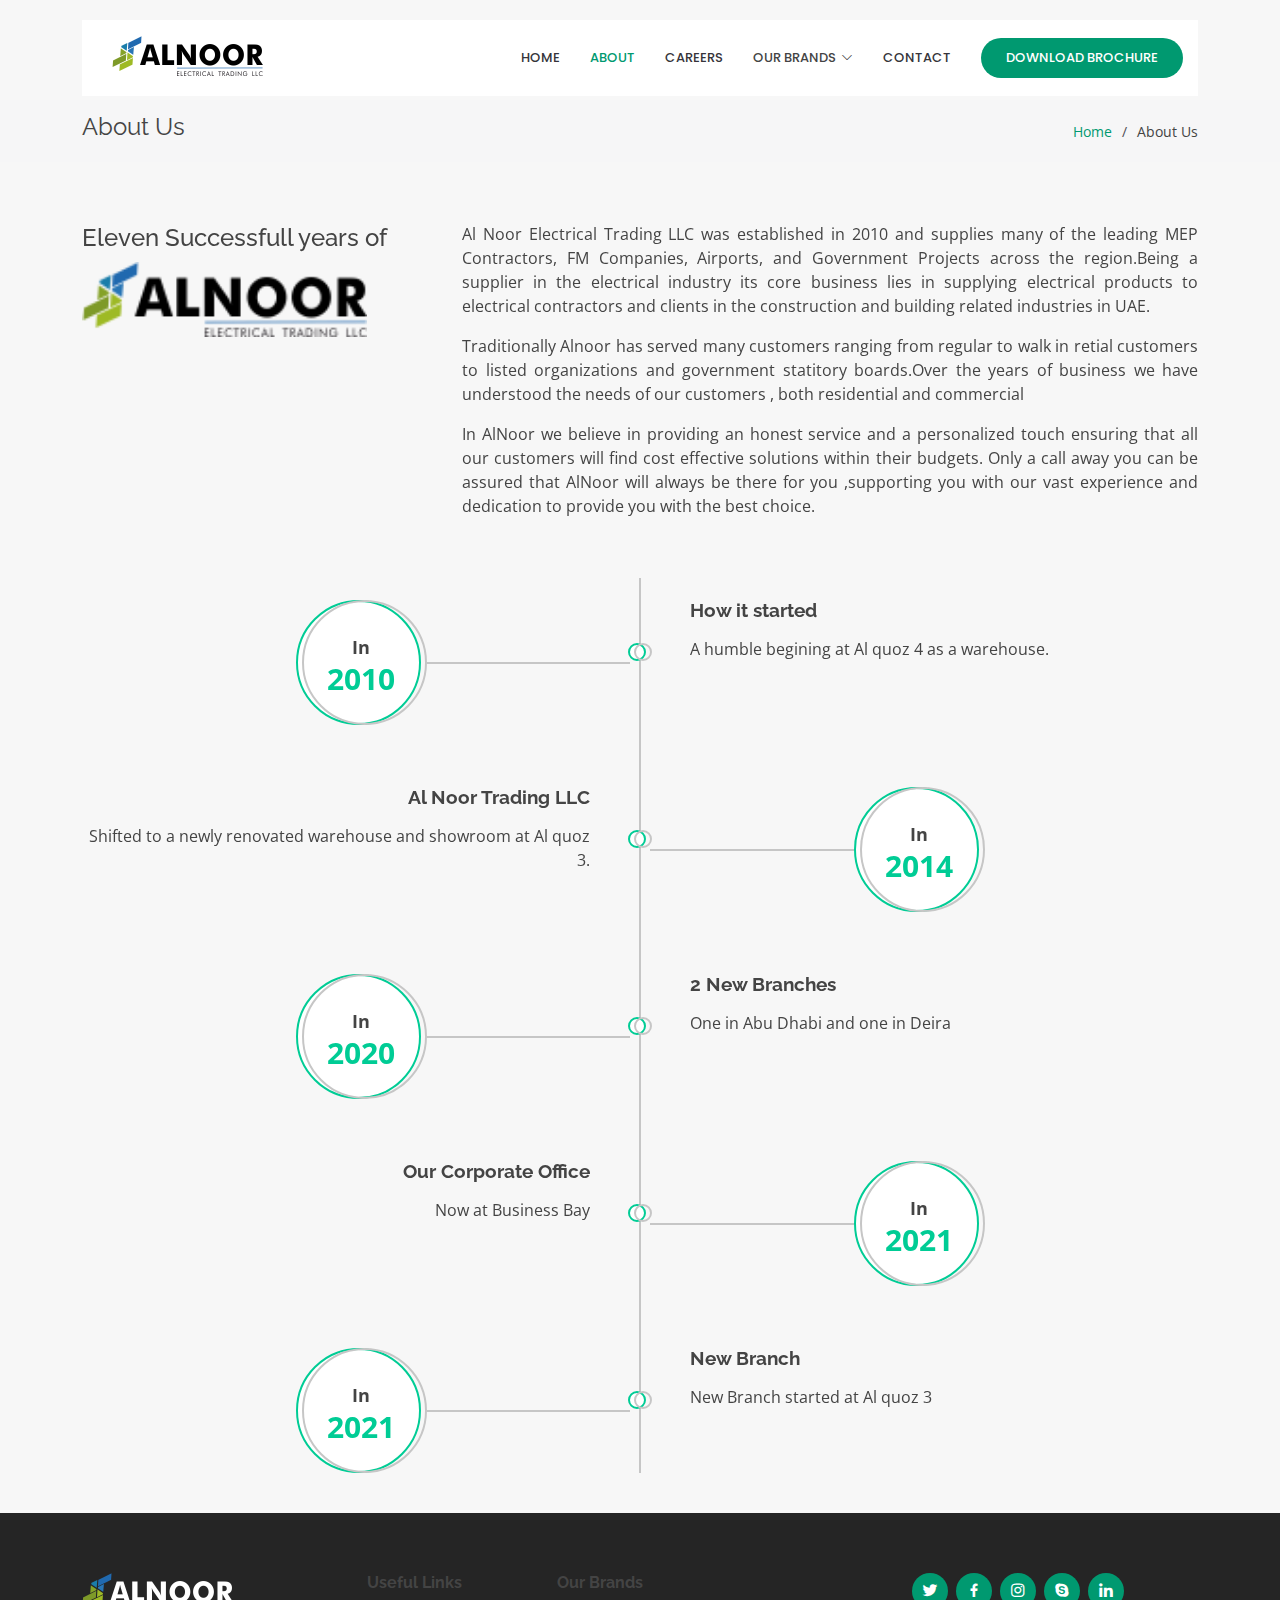
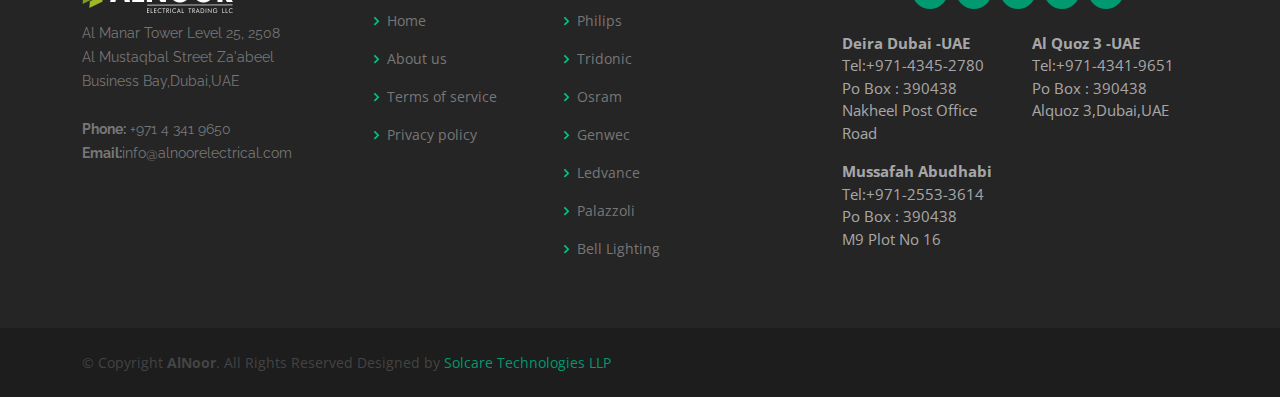
<file: about-us.html>
<!DOCTYPE html>
<html lang="en">

<head>
  <meta charset="utf-8">
  <meta content="width=device-width, initial-scale=1.0" name="viewport">

  <title>About Us | ALNOOR ELECTRICALS</title>
  <meta content="" name="description">
  <meta content="" name="keywords">

  <!-- Favicons -->
  <link href="assets/img/favicon.png" rel="icon">
  <link href="assets/img/apple-touch-icon.png" rel="apple-touch-icon">

  <!-- Google Fonts -->
  <link href="https://fonts.googleapis.com/css?family=Open+Sans:300,300i,400,400i,600,600i,700,700i|Raleway:300,300i,400,400i,500,500i,600,600i,700,700i|Poppins:300,300i,400,400i,500,500i,600,600i,700,700i" rel="stylesheet">

  <!-- Vendor CSS Files -->
  <link href="assets/vendor/aos/aos.css" rel="stylesheet">
  <link href="assets/vendor/bootstrap/css/bootstrap.min.css" rel="stylesheet">
  <link href="assets/vendor/bootstrap-icons/bootstrap-icons.css" rel="stylesheet">
  <link href="assets/vendor/boxicons/css/boxicons.min.css" rel="stylesheet">
  <link href="assets/vendor/glightbox/css/glightbox.min.css" rel="stylesheet">
  <link href="assets/vendor/remixicon/remixicon.css" rel="stylesheet">
  <link href="assets/vendor/swiper/swiper-bundle.min.css" rel="stylesheet">
  <link href="assets/css/timeline.css" rel="stylesheet">

  <!-- Template Main CSS File -->
  <link href="assets/css/style.css" rel="stylesheet">

  <!-- =======================================================
  * Template Name: Bethany - v4.5.0
  * Template URL: https://bootstrapmade.com/bethany-free-onepage-bootstrap-theme/
  * Author: BootstrapMade.com
  * License: https://bootstrapmade.com/license/
  ======================================================== -->
</head>

<body>

  <!-- ======= Header ======= -->
  <header id="header" class="fixed-top d-flex align-items-center">
    <div class="container">
      <div class="header-container d-flex align-items-center justify-content-between">
        <div class="logo">
          <h1 class="text-light"><a href="index.html"><span><img src="assets/img/Alnoor-logo.png"></span></a></h1>
          <!-- Uncomment below if you prefer to use an image logo -->
          <!-- <a href="index.html"><img src="assets/img/logo.png" alt="" class="img-fluid"></a>-->
        </div>

        <nav id="navbar" class="navbar">
          <ul>
            <li><a class="nav-link scrollto" href="index.html">Home</a></li>
            <li><a class="nav-link scrollto active" href="about-us.html">About</a></li>
            <li><a class="nav-link scrollto" href="careers.html">Careers</a></li>
            <!-- <li><a class="nav-link scrollto " href="#portfolio">Portfolio</a></li>
            <li><a class="nav-link scrollto" href="#team">Team</a></li> -->
            <li class="dropdown"><a ><span>Our Brands</span> <i class="bi bi-chevron-down"></i></a>
              <ul>
                <li><a href="philips lighting.html">Philips</a></li>
                <!-- <li class="dropdown"><a href="#"><span>Deep Drop Down</span> <i class="bi bi-chevron-right"></i></a>
                  <ul>
                    <li><a href="#">Deep Drop Down 1</a></li>
                    <li><a href="#">Deep Drop Down 2</a></li>
                    <li><a href="#">Deep Drop Down 3</a></li>
                    <li><a href="#">Deep Drop Down 4</a></li>
                    <li><a href="#">Deep Drop Down 5</a></li>
                  </ul>
                </li> -->
                <li><a href="tridonic.html">Tridonic</a></li>
                <li><a href="osram.html">Osram</a></li>
                <li><a href="genwec.html">Genwec</a></li>
                <li><a href="ledvance.html">Ledvance</a></li>
                <li><a href="palazzoli.html">Palazzoli</a></li>
                <li><a href="bell lighting.html">Bell Lighting</a></li>
              </ul>
            </li>
            <li><a class="nav-link scrollto" href="contact.html">Contact</a></li>
            <li><a class="getstarted scrollto" href="assets/pdf/Final Design.pdf" download>Download Brochure</a></li>
          </ul>
          <i class="bi bi-list mobile-nav-toggle"></i>
        </nav><!-- .navbar -->

      </div><!-- End Header Container -->
    </div>
  </header><!-- End Header -->

  <main id="main">

    <!-- ======= Breadcrumbs ======= -->
    <section class="breadcrumbs">
      <div class="container">

        <div class="d-flex justify-content-between align-items-center">
          <h2>About Us</h2>
          <ol>
            <li><a href="index.html">Home</a></li>
            <li>About Us</li>
          </ol>
        </div>

      </div>
    </section>
    <!-- End Breadcrumbs -->
    <!-- ======= About Section ======= -->
    <section id="about" class="about">
      <div class="container">

        <div class="row content">
          <div class="col-lg-4" data-aos="fade-right" data-aos-delay="100">
            <h3>Eleven Successfull years of</h3>
            <img src="assets/img/Alnoor-logo.png" style="width:80%;height:auto">
          </div>
          <div class="col-lg-8 pt-4 pt-lg-0" data-aos="fade-left" data-aos-delay="200">
            <p style="text-align:justify">
                Al Noor Electrical Trading LLC was established in 2010 and supplies many of the
                leading MEP Contractors, FM Companies, Airports, and Government Projects across the region.Being a 
                supplier in the electrical industry its core business lies in supplying electrical products to 
                electrical contractors and clients in the construction and building related industries in UAE.
            </p>
            <p style="text-align:justify">
                Traditionally Alnoor has served many customers ranging from 
                regular to walk in retial customers to listed organizations
                and government statitory boards.Over the years of business
                we have understood the needs of our customers , both residential
                and commercial
            </p>
            <p style="text-align:justify">
                In AlNoor we believe in providing an honest service and a 
                personalized touch ensuring that all our customers will find 
                cost effective solutions within their budgets.
                
                Only a call away you can be assured that AlNoor will
                always be there for you ,supporting you with our vast 
                experience and dedication to provide you with the best
                choice.
            </p>
            <!-- <ul>
              <li><i class="ri-check-double-line"></i> Ullamco laboris nisi ut aliquip ex ea commodo consequa</li>
              <li><i class="ri-check-double-line"></i> Duis aute irure dolor in reprehenderit in voluptate velit</li>
              <li><i class="ri-check-double-line"></i> Ullamco laboris nisi ut aliquip ex ea commodo consequat. Duis aute irure dolor in reprehenderit in</li>
            </ul>
            <p class="fst-italic">
              Lorem ipsum dolor sit amet, consectetur adipiscing elit, sed do eiusmod tempor incididunt ut labore et dolore
              magna aliqua.
            </p> -->
          </div>
        </div>

      </div>
    </section>
    <!--End About Section -->

    <div class="container">
        <div class="main-timeline about" data-aos="fade-right" data-aos-delay="100"  >
        
                                <!-- start experience section-->
                                <div class="timeline" >
                                    <div class="icon"></div>
                                    <div class="date-content">
                                        <div class="date-outer">
                                            <span class="date">
                                                    <span class="month">In</span>
                                            <span class="year">2010</span>
                                            </span>
                                        </div>
                                    </div>
                                    <div class="timeline-content">
                                        <h5 class="title">How it started</h5>
                                        <p class="description">
                                            A humble begining at Al quoz 4 as a warehouse.
                                        </p>
                                    </div>
                                </div>
                                <!-- end experience section-->
        
                                <!-- start experience section-->
                                <div class="timeline">
                                    <div class="icon"></div>
                                    <div class="date-content">
                                        <div class="date-outer">
                                            <span class="date">
                                                    <span class="month">In</span>
                                            <span class="year">2014</span>
                                            </span>
                                        </div>
                                    </div>
                                    <div class="timeline-content">
                                        <h5 class="title">Al Noor Trading LLC</h5>
                                        <p class="description">
                                            Shifted to a newly renovated  warehouse and showroom at Al quoz 3.
                                        </p>
                                    </div>
                                </div>
                                <!-- end experience section-->
        
                                <!-- start experience section-->
                                <div class="timeline">
                                    <div class="icon"></div>
                                    <div class="date-content">
                                        <div class="date-outer">
                                            <span class="date">
                                                    <span class="month">In</span>
                                            <span class="year">2020</span>
                                            </span>
                                        </div>
                                    </div>
                                    <div class="timeline-content">
                                        <h5 class="title">2 New Branches</h5>
                                        <p class="description">
                                            One in Abu Dhabi and one in Deira
                                         </p>
                                    </div>
                                </div>
                                <!-- end experience section-->
        
                                <!-- start experience section-->
                                <div class="timeline">
                                    <div class="icon"></div>
                                    <div class="date-content">
                                        <div class="date-outer">
                                            <span class="date">
                                                    <span class="month">In</span>
                                            <span class="year">2021</span>
                                            </span>
                                        </div>
                                    </div>
                                    <div class="timeline-content">
                                        <h5 class="title">Our Corporate Office</h5>
                                        <p class="description">
                                            Now at Business Bay
                                        </p>
                                    </div>
                                </div>
                                <!-- end experience section-->
                                <!-- start experience section-->
                                <div class="timeline">
                                    <div class="icon"></div>
                                    <div class="date-content">
                                        <div class="date-outer">
                                            <span class="date">
                                                    <span class="month">In</span>
                                            <span class="year">2021</span>
                                            </span>
                                        </div>
                                    </div>
                                    <div class="timeline-content">
                                        <h5 class="title">New Branch</h5>
                                        <p class="description">
                                            New Branch started at Al quoz 3
                                        </p>
                                    </div>
                                </div>
                                <!-- end experience section-->
        
                            </div>
        </div>
  </main><!-- End #main -->

  <!-- ======= Footer ======= -->
  <footer id="footer" style="background-color: rgb(29, 29, 29)">

    <div class="footer-top" style="background-color: rgb(37, 37, 37)">
      <div class="container" >
        <div class="row">

          <div class="col-lg-3 col-md-6 footer-contact">
            <h3><img src="assets/img/Alnoor-logo-light.png"></h3>
            <p>Al Manar Tower Level 25, 2508<br>
              Al Mustaqbal Street Za'abeel<br>
              Business Bay,Dubai,UAE<br><br>
              <strong>Phone:</strong> +971 4 341 9650<br>
              <strong>Email:</strong>info@alnoorelectrical.com<br>
            </p>
          </div>

          <div class="col-lg-2 col-md-6 footer-links">
            <h4>Useful Links</h4>
            <ul>
              <li><i class="bx bx-chevron-right"></i> <a href="index.html">Home</a></li>
              <li><i class="bx bx-chevron-right"></i> <a href="about-us.html">About us</a></li>
              <li><i class="bx bx-chevron-right"></i> <a href="terms of service.html">Terms of service</a></li>
              <li><i class="bx bx-chevron-right"></i> <a href="privacy policy.html">Privacy policy</a></li>
            </ul>
          </div>

          <div class="col-lg-3 col-md-6 footer-links">
            <h4>Our Brands</h4>
            <ul>
              <li><i class="bx bx-chevron-right"></i> <a href="philips lighting.html">Philips</a></li>
              <li><i class="bx bx-chevron-right"></i> <a href="tridonic.html">Tridonic</a></li>
              <li><i class="bx bx-chevron-right"></i> <a href="osram.html">Osram</a></li>
              <li><i class="bx bx-chevron-right"></i> <a href="genwec.html">Genwec</a></li>
              <li><i class="bx bx-chevron-right"></i> <a href="ledvance.html">Ledvance</a></li>
              <li><i class="bx bx-chevron-right"></i> <a href="palazzoli.html">Palazzoli</a></li>
              <li><i class="bx bx-chevron-right"></i> <a href="bell lighting.html">Bell Lighting</a></li>

            </ul>
          </div>

          <div class="col-lg-4 col-md-6 footer-newsletter">
            <div class="social-links text-center text-md-right pt-3 pt-md-0">
              <a href="#" class="twitter"><i class="bx bxl-twitter"></i></a>
              <a href="#" class="facebook"><i class="bx bxl-facebook"></i></a>
              <a href="#" class="instagram"><i class="bx bxl-instagram"></i></a>
              <a href="#" class="google-plus"><i class="bx bxl-skype"></i></a>
              <a href="#" class="linkedin"><i class="bx bxl-linkedin"></i></a>
            </div>
            <br>
            <div class="footer-contact">
              <div class="row">
              <address class="col-6" style="color:rgba(255, 255, 255, 0.61)">
                <b>Deira Dubai -UAE</b><br>
                Tel:+971-4345-2780<br>
                Po Box : 390438<br>
                Nakheel Post Office Road
              </address>
              <address class="col-6" style="color:rgba(255, 255, 255, 0.61)">
                <b>Al Quoz 3 -UAE</b><br>
                Tel:+971-4341-9651<br>
                Po Box : 390438<br>
                Alquoz 3,Dubai,UAE
              </address>
              <address class="col-6" style="color:rgba(255, 255, 255, 0.61)">
                <b>Mussafah Abudhabi</b><br>
                Tel:+971-2553-3614<br>
                Po Box : 390438<br>
                M9 Plot No 16
              </address>
            </div>
            </div>
          </div>

        </div>
      </div>
    </div>

    <div class="container d-md-flex py-4">

      <div class="me-md-auto text-center text-md-start">
        <div class="copyright">
          &copy; Copyright <strong><span>AlNoor</span></strong>. All Rights Reserved
        <!-- </div>
        <div class="credits"> -->
          <!-- All the links in the footer should remain intact. -->
          <!-- You can delete the links only if you purchased the pro version. -->
          <!-- Licensing information: https://bootstrapmade.com/license/ -->
          <!-- Purchase the pro version with working PHP/AJAX contact form: https://bootstrapmade.com/bethany-free-onepage-bootstrap-theme/ -->
          Designed by <a href="https://www.solcaretechnologies.in/">Solcare Technologies LLP</a>
        </div>
      </div>
      <!-- <div class="social-links text-center text-md-right pt-3 pt-md-0">
        <a href="#" class="twitter"><i class="bx bxl-twitter"></i></a>
        <a href="#" class="facebook"><i class="bx bxl-facebook"></i></a>
        <a href="#" class="instagram"><i class="bx bxl-instagram"></i></a>
        <a href="#" class="google-plus"><i class="bx bxl-skype"></i></a>
        <a href="#" class="linkedin"><i class="bx bxl-linkedin"></i></a>
      </div> -->
    </div>
  </footer><!-- End Footer -->

  <a href="#" class="back-to-top d-flex align-items-center justify-content-center"><i class="bi bi-arrow-up-short"></i></a>

  <!-- Vendor JS Files -->
  <script src="assets/vendor/aos/aos.js"></script>
  <script src="assets/vendor/bootstrap/js/bootstrap.bundle.min.js"></script>
  <script src="assets/vendor/glightbox/js/glightbox.min.js"></script>
  <script src="assets/vendor/isotope-layout/isotope.pkgd.min.js"></script>
  <script src="assets/vendor/php-email-form/validate.js"></script>
  <script src="assets/vendor/purecounter/purecounter.js"></script>
  <script src="assets/vendor/swiper/swiper-bundle.min.js"></script>

  <!-- Template Main JS File -->
  <script src="assets/js/main.js"></script>

</body>

</html>
</file>
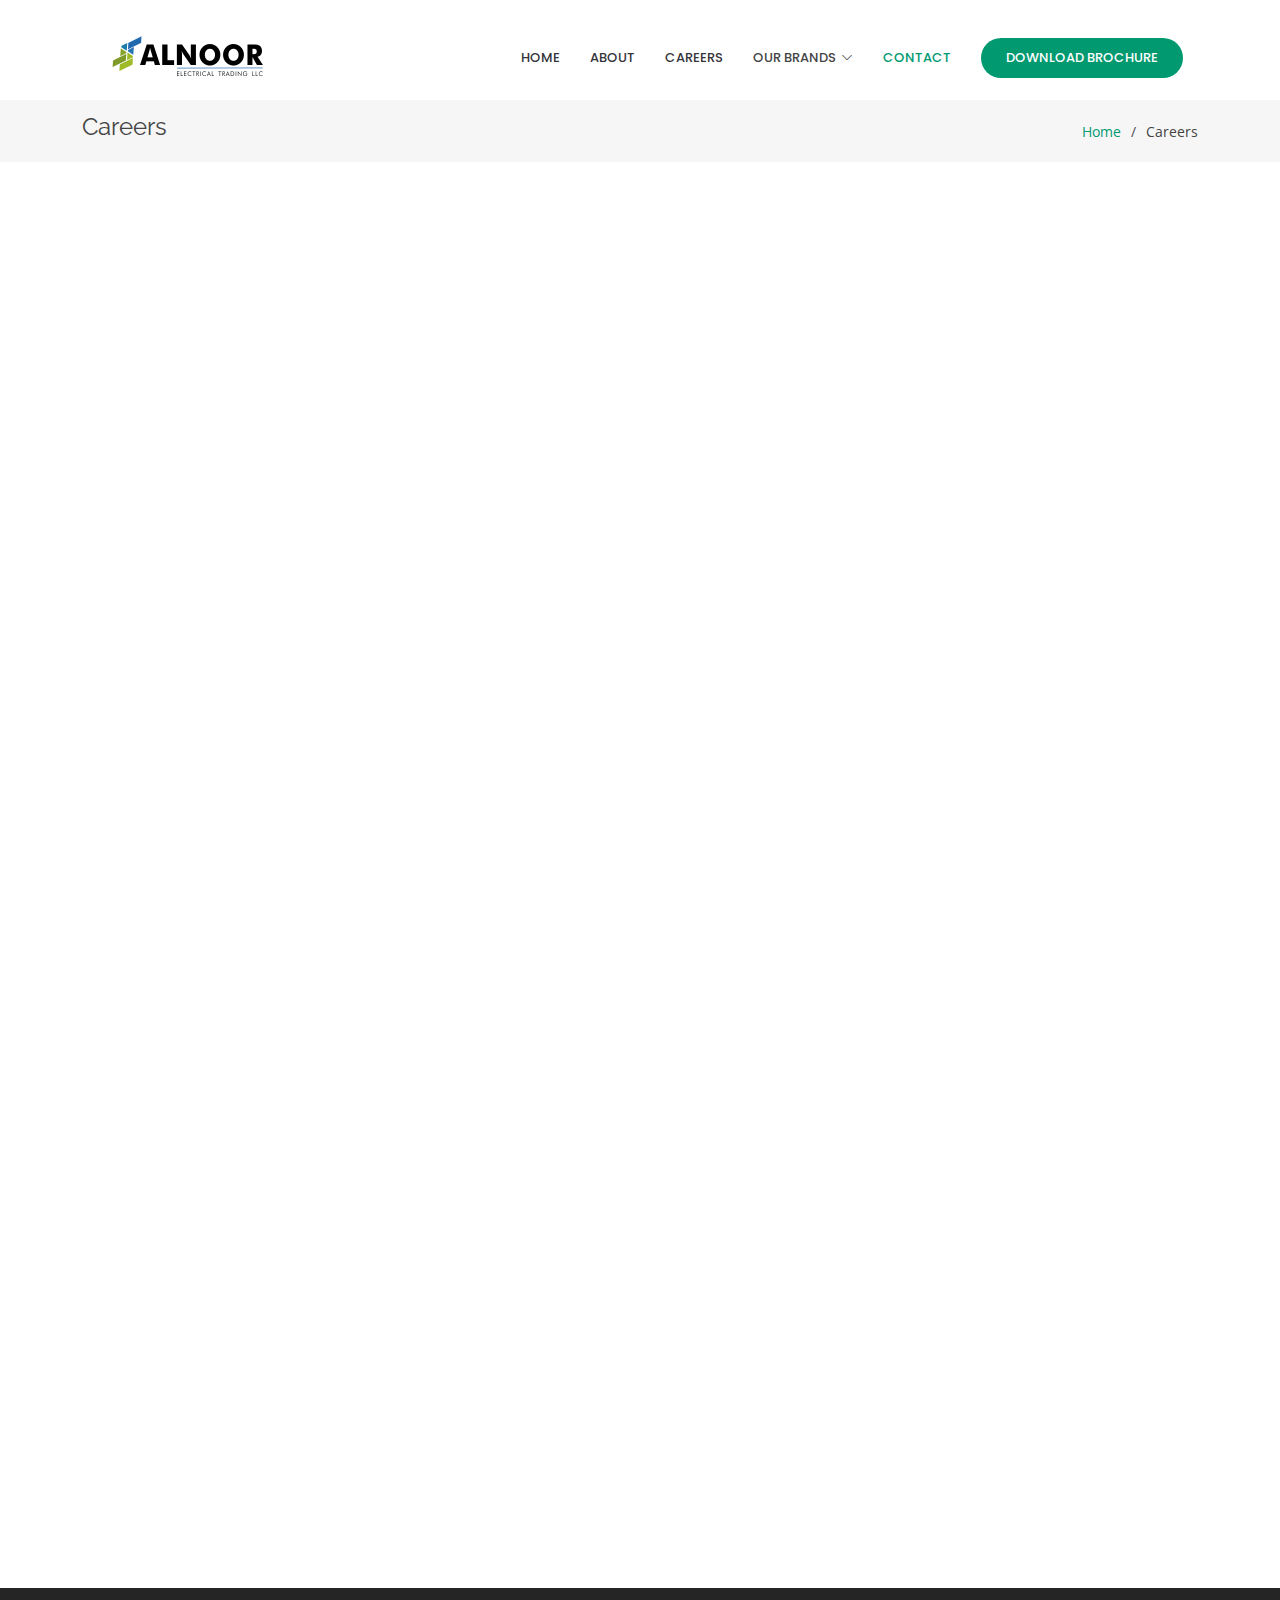
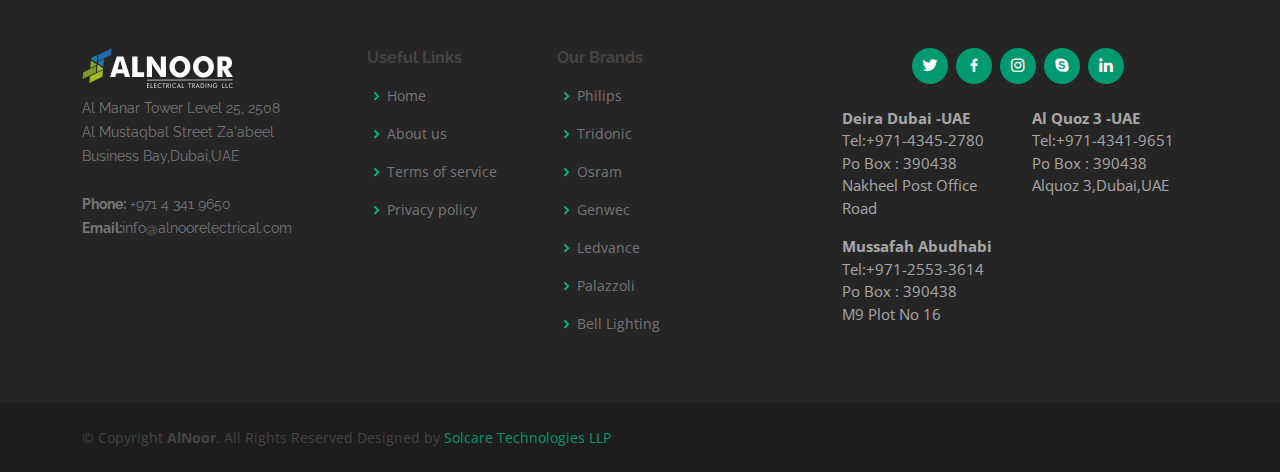
<file: careers.html>
<!DOCTYPE html>
<html lang="en">

<head>
  <meta charset="utf-8">
  <meta content="width=device-width, initial-scale=1.0" name="viewport">

  <title>Careers | ALNOOR ELECTRICALS</title>
  <meta content="" name="description">
  <meta content="" name="keywords">

  <!-- Favicons -->
  <link href="assets/img/favicon.png" rel="icon">
  <link href="assets/img/apple-touch-icon.png" rel="apple-touch-icon">

  <!-- Google Fonts -->
  <link href="https://fonts.googleapis.com/css?family=Open+Sans:300,300i,400,400i,600,600i,700,700i|Raleway:300,300i,400,400i,500,500i,600,600i,700,700i|Poppins:300,300i,400,400i,500,500i,600,600i,700,700i" rel="stylesheet">

  <!-- Vendor CSS Files -->
  <link href="assets/vendor/aos/aos.css" rel="stylesheet">
  <link href="assets/vendor/bootstrap/css/bootstrap.min.css" rel="stylesheet">
  <link href="assets/vendor/bootstrap-icons/bootstrap-icons.css" rel="stylesheet">
  <link href="assets/vendor/boxicons/css/boxicons.min.css" rel="stylesheet">
  <link href="assets/vendor/glightbox/css/glightbox.min.css" rel="stylesheet">
  <link href="assets/vendor/remixicon/remixicon.css" rel="stylesheet">
  <link href="assets/vendor/swiper/swiper-bundle.min.css" rel="stylesheet">

  <!-- Template Main CSS File -->
  <link href="assets/css/style.css" rel="stylesheet">

  <!-- =======================================================
  * Template Name: Bethany - v4.5.0
  * Template URL: https://bootstrapmade.com/bethany-free-onepage-bootstrap-theme/
  * Author: BootstrapMade.com
  * License: https://bootstrapmade.com/license/
  ======================================================== -->
</head>

<body>

  <!-- ======= Header ======= -->
  <header id="header" class="fixed-top d-flex align-items-center">
    <div class="container">
      <div class="header-container d-flex align-items-center justify-content-between">
        <div class="logo">
          <h1 class="text-light"><a href="index.html"><span><img src="assets/img/Alnoor-logo.png"></span></a></h1>
          <!-- Uncomment below if you prefer to use an image logo -->
          <!-- <a href="index.html"><img src="assets/img/logo.png" alt="" class="img-fluid"></a>-->
        </div>

        <nav id="navbar" class="navbar">
          <ul>
            <li><a class="nav-link scrollto" href="index.html">Home</a></li>
            <li><a class="nav-link scrollto" href="about-us.html">About</a></li>
            <li><a class="nav-link scrollto" href="careers.html">Careers</a></li>
            <!-- <li><a class="nav-link scrollto " href="#portfolio">Portfolio</a></li>
            <li><a class="nav-link scrollto" href="#team">Team</a></li> -->
            <li class="dropdown"><a ><span>Our Brands</span> <i class="bi bi-chevron-down"></i></a>
              <ul>
                <li><a href="philips lighting.html">Philips</a></li>
                <!-- <li class="dropdown"><a href="#"><span>Deep Drop Down</span> <i class="bi bi-chevron-right"></i></a>
                  <ul>
                    <li><a href="#">Deep Drop Down 1</a></li>
                    <li><a href="#">Deep Drop Down 2</a></li>
                    <li><a href="#">Deep Drop Down 3</a></li>
                    <li><a href="#">Deep Drop Down 4</a></li>
                    <li><a href="#">Deep Drop Down 5</a></li>
                  </ul>
                </li> -->
                <li><a href="tridonic.html">Tridonic</a></li>
                <li><a href="osram.html">Osram</a></li>
                <li><a href="genwec.html">Genwec</a></li>
                <li><a href="ledvance.html">Ledvance</a></li>
                <li><a href="palazzoli.html">Palazzoli</a></li>
                <li><a href="bell lighting.html">Bell Lighting</a></li>
              </ul>
            </li>
            <li><a class="nav-link scrollto active" href="contact.html">Contact</a></li>
            <li><a class="getstarted scrollto" href="assets/pdf/Final Design.pdf" download>Download Brochure</a></li>
          </ul>
          <i class="bi bi-list mobile-nav-toggle"></i>
        </nav><!-- .navbar -->

      </div><!-- End Header Container -->
    </div>
  </header><!-- End Header -->

  <main id="main">

    <!-- ======= Breadcrumbs ======= -->
    <section class="breadcrumbs">
      <div class="container">

        <div class="d-flex justify-content-between align-items-center">
          <h2>Careers</h2>
          <ol>
            <li><a href="index.html">Home</a></li>
            <li>Careers</li>
          </ol>
        </div>

      </div>
    </section>
    <!-- End Breadcrumbs -->
    <section id="contact" class="contact">
        <div class="container">
            <iframe src="https://docs.google.com/forms/d/e/1FAIpQLSfKaK__-V_LK8xH2TJq0z0d9YocNqjT7yQp2VCIYK7y4Hv72g/viewform?embedded=true" width="100%" height="1300" frameborder="0" marginheight="0" marginwidth="0">Loading…</iframe>
  
        </div>
      </section>

    
    

  </main><!-- End #main -->

 <!-- ======= Footer ======= -->
 <footer id="footer" style="background-color: rgb(29, 29, 29)">

  <div class="footer-top" style="background-color: rgb(37, 37, 37)">
    <div class="container" >
      <div class="row">

        <div class="col-lg-3 col-md-6 footer-contact">
          <h3><img src="assets/img/Alnoor-logo-light.png"></h3>
          <p>Al Manar Tower Level 25, 2508<br>
            Al Mustaqbal Street Za'abeel<br>
            Business Bay,Dubai,UAE<br><br>
            <strong>Phone:</strong> +971 4 341 9650<br>
            <strong>Email:</strong>info@alnoorelectrical.com<br>
          </p>
        </div>

        <div class="col-lg-2 col-md-6 footer-links">
          <h4>Useful Links</h4>
          <ul>
            <li><i class="bx bx-chevron-right"></i> <a href="index.html">Home</a></li>
            <li><i class="bx bx-chevron-right"></i> <a href="about-us.html">About us</a></li>
            <li><i class="bx bx-chevron-right"></i> <a href="terms of service.html">Terms of service</a></li>
            <li><i class="bx bx-chevron-right"></i> <a href="privacy policy.html">Privacy policy</a></li>
          </ul>
        </div>

        <div class="col-lg-3 col-md-6 footer-links">
          <h4>Our Brands</h4>
          <ul>
            <li><i class="bx bx-chevron-right"></i> <a href="philips lighting.html">Philips</a></li>
            <li><i class="bx bx-chevron-right"></i> <a href="tridonic.html">Tridonic</a></li>
            <li><i class="bx bx-chevron-right"></i> <a href="osram.html">Osram</a></li>
            <li><i class="bx bx-chevron-right"></i> <a href="genwec.html">Genwec</a></li>
            <li><i class="bx bx-chevron-right"></i> <a href="ledvance.html">Ledvance</a></li>
            <li><i class="bx bx-chevron-right"></i> <a href="palazzoli.html">Palazzoli</a></li>
            <li><i class="bx bx-chevron-right"></i> <a href="bell lighting.html">Bell Lighting</a></li>

          </ul>
        </div>

        <div class="col-lg-4 col-md-6 footer-newsletter">
          <div class="social-links text-center text-md-right pt-3 pt-md-0">
            <a href="#" class="twitter"><i class="bx bxl-twitter"></i></a>
            <a href="#" class="facebook"><i class="bx bxl-facebook"></i></a>
            <a href="#" class="instagram"><i class="bx bxl-instagram"></i></a>
            <a href="#" class="google-plus"><i class="bx bxl-skype"></i></a>
            <a href="#" class="linkedin"><i class="bx bxl-linkedin"></i></a>
          </div>
          <br>
            <div class="footer-contact">
              <div class="row">
              <address class="col-6" style="color:rgba(255, 255, 255, 0.61)">
                <b>Deira Dubai -UAE</b><br>
                Tel:+971-4345-2780<br>
                Po Box : 390438<br>
                Nakheel Post Office Road
              </address>
              <address class="col-6" style="color:rgba(255, 255, 255, 0.61)">
                <b>Al Quoz 3 -UAE</b><br>
                Tel:+971-4341-9651<br>
                Po Box : 390438<br>
                Alquoz 3,Dubai,UAE
              </address>
              <address class="col-6" style="color:rgba(255, 255, 255, 0.61)">
                <b>Mussafah Abudhabi</b><br>
                Tel:+971-2553-3614<br>
                Po Box : 390438<br>
                M9 Plot No 16
              </address>
            </div>
            </div>
        </div>

      </div>
    </div>
  </div>

  <div class="container d-md-flex py-4">

    <div class="me-md-auto text-center text-md-start">
      <div class="copyright">
        &copy; Copyright <strong><span>AlNoor</span></strong>. All Rights Reserved
      <!-- </div>
      <div class="credits"> -->
        <!-- All the links in the footer should remain intact. -->
        <!-- You can delete the links only if you purchased the pro version. -->
        <!-- Licensing information: https://bootstrapmade.com/license/ -->
        <!-- Purchase the pro version with working PHP/AJAX contact form: https://bootstrapmade.com/bethany-free-onepage-bootstrap-theme/ -->
        Designed by <a href="https://www.solcaretechnologies.in/">Solcare Technologies LLP</a>
      </div>
    </div>
    <!-- <div class="social-links text-center text-md-right pt-3 pt-md-0">
      <a href="#" class="twitter"><i class="bx bxl-twitter"></i></a>
      <a href="#" class="facebook"><i class="bx bxl-facebook"></i></a>
      <a href="#" class="instagram"><i class="bx bxl-instagram"></i></a>
      <a href="#" class="google-plus"><i class="bx bxl-skype"></i></a>
      <a href="#" class="linkedin"><i class="bx bxl-linkedin"></i></a>
    </div> -->
  </div>
</footer><!-- End Footer -->

  <a href="#" class="back-to-top d-flex align-items-center justify-content-center"><i class="bi bi-arrow-up-short"></i></a>

  <!-- Vendor JS Files -->
  <script src="assets/vendor/aos/aos.js"></script>
  <script src="assets/vendor/bootstrap/js/bootstrap.bundle.min.js"></script>
  <script src="assets/vendor/glightbox/js/glightbox.min.js"></script>
  <script src="assets/vendor/isotope-layout/isotope.pkgd.min.js"></script>
  <script src="assets/vendor/php-email-form/validate.js"></script>
  <script src="assets/vendor/purecounter/purecounter.js"></script>
  <script src="assets/vendor/swiper/swiper-bundle.min.js"></script>

  <!-- Template Main JS File -->
  <script src="assets/js/main.js"></script>

</body>

</html>
</file>
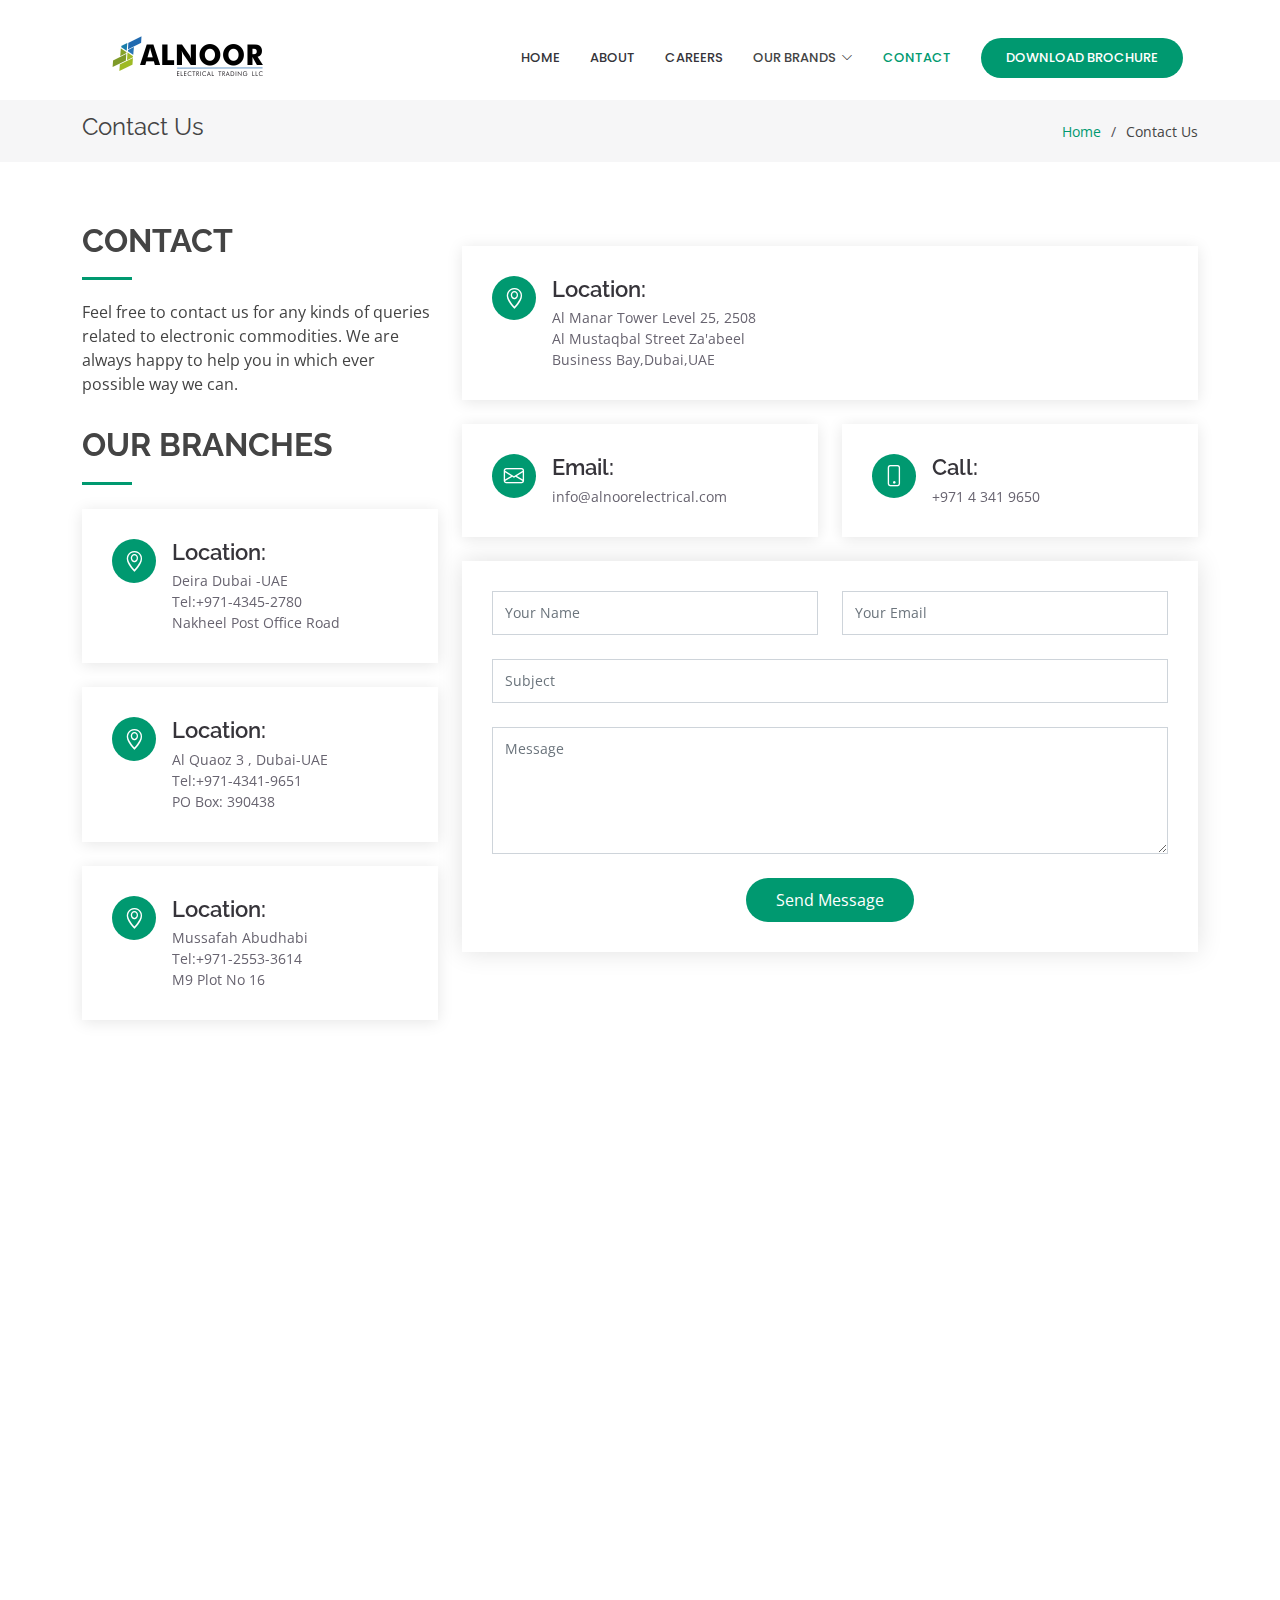
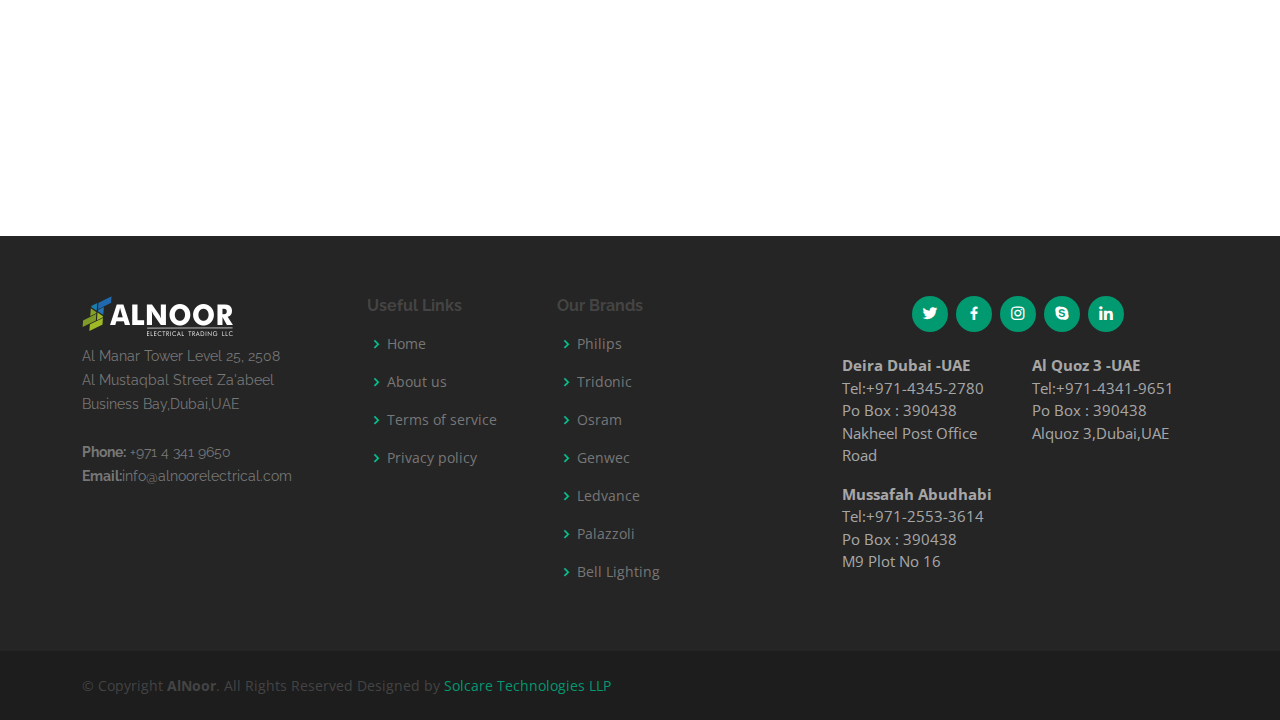
<file: contact.html>
<!DOCTYPE html>
<html lang="en">

<head>
  <meta charset="utf-8">
  <meta content="width=device-width, initial-scale=1.0" name="viewport">

  <title>Contact Us | ALNOOR ELECTRICALS</title>
  <meta content="" name="description">
  <meta content="" name="keywords">

  <!-- Favicons -->
  <link href="assets/img/favicon.png" rel="icon">
  <link href="assets/img/apple-touch-icon.png" rel="apple-touch-icon">

  <!-- Google Fonts -->
  <link href="https://fonts.googleapis.com/css?family=Open+Sans:300,300i,400,400i,600,600i,700,700i|Raleway:300,300i,400,400i,500,500i,600,600i,700,700i|Poppins:300,300i,400,400i,500,500i,600,600i,700,700i" rel="stylesheet">

  <!-- Vendor CSS Files -->
  <link href="assets/vendor/aos/aos.css" rel="stylesheet">
  <link href="assets/vendor/bootstrap/css/bootstrap.min.css" rel="stylesheet">
  <link href="assets/vendor/bootstrap-icons/bootstrap-icons.css" rel="stylesheet">
  <link href="assets/vendor/boxicons/css/boxicons.min.css" rel="stylesheet">
  <link href="assets/vendor/glightbox/css/glightbox.min.css" rel="stylesheet">
  <link href="assets/vendor/remixicon/remixicon.css" rel="stylesheet">
  <link href="assets/vendor/swiper/swiper-bundle.min.css" rel="stylesheet">

  <!-- Template Main CSS File -->
  <link href="assets/css/style.css" rel="stylesheet">

  <!-- =======================================================
  * Template Name: Bethany - v4.5.0
  * Template URL: https://bootstrapmade.com/bethany-free-onepage-bootstrap-theme/
  * Author: BootstrapMade.com
  * License: https://bootstrapmade.com/license/
  ======================================================== -->
</head>

<body>

  <!-- ======= Header ======= -->
  <header id="header" class="fixed-top d-flex align-items-center">
    <div class="container">
      <div class="header-container d-flex align-items-center justify-content-between">
        <div class="logo">
          <h1 class="text-light"><a href="index.html"><span><img src="assets/img/Alnoor-logo.png"></span></a></h1>
          <!-- Uncomment below if you prefer to use an image logo -->
          <!-- <a href="index.html"><img src="assets/img/logo.png" alt="" class="img-fluid"></a>-->
        </div>

        <nav id="navbar" class="navbar">
          <ul>
            <li><a class="nav-link scrollto" href="index.html">Home</a></li>
            <li><a class="nav-link scrollto" href="about-us.html">About</a></li>
            <li><a class="nav-link scrollto" href="careers.html">Careers</a></li>
            <!-- <li><a class="nav-link scrollto " href="#portfolio">Portfolio</a></li>
            <li><a class="nav-link scrollto" href="#team">Team</a></li> -->
            <li class="dropdown"><a ><span>Our Brands</span> <i class="bi bi-chevron-down"></i></a>
              <ul>
                <li><a href="philips lighting.html">Philips</a></li>
                <!-- <li class="dropdown"><a href="#"><span>Deep Drop Down</span> <i class="bi bi-chevron-right"></i></a>
                  <ul>
                    <li><a href="#">Deep Drop Down 1</a></li>
                    <li><a href="#">Deep Drop Down 2</a></li>
                    <li><a href="#">Deep Drop Down 3</a></li>
                    <li><a href="#">Deep Drop Down 4</a></li>
                    <li><a href="#">Deep Drop Down 5</a></li>
                  </ul>
                </li> -->
                <li><a href="tridonic.html">Tridonic</a></li>
                <li><a href="osram.html">Osram</a></li>
                <li><a href="genwec.html">Genwec</a></li>
                <li><a href="ledvance.html">Ledvance</a></li>
                <li><a href="palazzoli.html">Palazzoli</a></li>
                <li><a href="bell lighting.html">Bell Lighting</a></li>
              </ul>
            </li>
            <li><a class="nav-link scrollto active" href="contact.html">Contact</a></li>
            <li><a class="getstarted scrollto" href="assets/pdf/Final Design.pdf" download>Download Brochure</a></li>
          </ul>
          <i class="bi bi-list mobile-nav-toggle"></i>
        </nav><!-- .navbar -->

      </div><!-- End Header Container -->
    </div>
  </header><!-- End Header -->

  <main id="main">

    <!-- ======= Breadcrumbs ======= -->
    <section class="breadcrumbs">
      <div class="container">

        <div class="d-flex justify-content-between align-items-center">
          <h2>Contact Us</h2>
          <ol>
            <li><a href="index.html">Home</a></li>
            <li>Contact Us</li>
          </ol>
        </div>

      </div>
    </section>
    <!-- End Breadcrumbs -->
    <section id="contact" class="contact">
        <div class="container">
          <div class="row">
            <div class="col-lg-4" data-aos="fade-right">
              <div class="section-title">
                <h2>Contact</h2>
                <p>Feel free to contact us for any kinds of queries related to electronic commodities. We are always 
                  happy to help you in which ever possible way we can.
                </p>
              </div>
              <div class="section-title">
                <h2>Our Branches</h2>
                <div class="info mt-4">
                  <i class="bi bi-geo-alt"></i>
                  <h4>Location:</h4>
                  <p>Deira Dubai -UAE<br>
                    Tel:+971-4345-2780<br>
                    Nakheel Post Office Road</p>
                </div>
                <div class="info mt-4">
                  <i class="bi bi-geo-alt"></i>
                  <h4>Location:</h4>
                  <p>Al Quaoz 3 , Dubai-UAE<br>
                    Tel:+971-4341-9651<br>
                    PO Box: 390438</p>
                </div>
                <div class="info mt-4">
                  <i class="bi bi-geo-alt"></i>
                  <h4>Location:</h4>
                  <p>Mussafah Abudhabi<br>
                    Tel:+971-2553-3614<br>
                    M9 Plot No 16</p>
                </div>
              </div>

            </div>
  
            <div class="col-lg-8" data-aos="fade-up" data-aos-delay="100">
              <div class="info mt-4">
                <i class="bi bi-geo-alt"></i>
                <h4>Location:</h4>
                <p>Al Manar Tower Level 25, 2508<br>
                  Al Mustaqbal Street Za'abeel<br>
                  Business Bay,Dubai,UAE</p>
              </div>
              <div class="row">
                <div class="col-lg-6 mt-4">
                  <div class="info">
                    <i class="bi bi-envelope"></i>
                    <h4>Email:</h4>
                    <p>info@alnoorelectrical.com</p>
                  </div>
                </div>
                <div class="col-lg-6">
                  <div class="info w-100 mt-4">
                    <i class="bi bi-phone"></i>
                    <h4>Call:</h4>
                    <p>+971 4 341 9650</p>
                  </div>
                </div>
              </div>
  
              <form action="forms/contact.php" method="post" role="form" class="php-email-form mt-4">
                <div class="row">
                  <div class="col-md-6 form-group">
                    <input type="text" name="name" class="form-control" id="name" placeholder="Your Name" required>
                  </div>
                  <div class="col-md-6 form-group mt-3 mt-md-0">
                    <input type="email" class="form-control" name="email" id="email" placeholder="Your Email" required>
                  </div>
                </div>
                <div class="form-group mt-3">
                  <input type="text" class="form-control" name="subject" id="subject" placeholder="Subject" required>
                </div>
                <div class="form-group mt-3">
                  <textarea class="form-control" name="message" rows="5" placeholder="Message" required></textarea>
                </div>
                <div class="my-3">
                  <div class="loading">Loading</div>
                  <div class="error-message"></div>
                  <div class="sent-message">Your message has been sent. Thank you!</div>
                </div>
                <div class="text-center"><button type="submit">Send Message</button></div>
              </form>
            </div>
          </div>
  
        </div>
      </section>

    
    <section class="inner-page">
        <div class="container-fluid">
            <iframe src="https://www.google.com/maps/embed?pb=!1m18!1m12!1m3!1d3612.1149775898016!2d55.21699521496051!3d25.13180338392666!2m3!1f0!2f0!3f0!3m2!1i1024!2i768!4f13.1!3m3!1m2!1s0x3e5f6bd0c3b1bbdd%3A0xdf3ced55a6c64991!2sAl%20Noor%20Electrical%20Trading!5e0!3m2!1sen!2sin!4v1632587237017!5m2!1sen!2sin" width="100%" height="600" style="border:0;" allowfullscreen="" loading="lazy"></iframe>
        </div>
    </section>

  </main><!-- End #main -->

 <!-- ======= Footer ======= -->
 <footer id="footer" style="background-color: rgb(29, 29, 29)">

  <div class="footer-top" style="background-color: rgb(37, 37, 37)">
    <div class="container" >
      <div class="row">

        <div class="col-lg-3 col-md-6 footer-contact">
          <h3><img src="assets/img/Alnoor-logo-light.png"></h3>
          <p>Al Manar Tower Level 25, 2508<br>
            Al Mustaqbal Street Za'abeel<br>
            Business Bay,Dubai,UAE<br><br>
            <strong>Phone:</strong> +971 4 341 9650<br>
            <strong>Email:</strong>info@alnoorelectrical.com<br>
          </p>
        </div>

        <div class="col-lg-2 col-md-6 footer-links">
          <h4>Useful Links</h4>
          <ul>
            <li><i class="bx bx-chevron-right"></i> <a href="index.html">Home</a></li>
            <li><i class="bx bx-chevron-right"></i> <a href="about-us.html">About us</a></li>
            <li><i class="bx bx-chevron-right"></i> <a href="terms of service.html">Terms of service</a></li>
            <li><i class="bx bx-chevron-right"></i> <a href="privacy policy.html">Privacy policy</a></li>
          </ul>
        </div>

        <div class="col-lg-3 col-md-6 footer-links">
          <h4>Our Brands</h4>
          <ul>
            <li><i class="bx bx-chevron-right"></i> <a href="philips lighting.html">Philips</a></li>
            <li><i class="bx bx-chevron-right"></i> <a href="tridonic.html">Tridonic</a></li>
            <li><i class="bx bx-chevron-right"></i> <a href="osram.html">Osram</a></li>
            <li><i class="bx bx-chevron-right"></i> <a href="genwec.html">Genwec</a></li>
            <li><i class="bx bx-chevron-right"></i> <a href="ledvance.html">Ledvance</a></li>
            <li><i class="bx bx-chevron-right"></i> <a href="palazzoli.html">Palazzoli</a></li>
            <li><i class="bx bx-chevron-right"></i> <a href="bell lighting.html">Bell Lighting</a></li>

          </ul>
        </div>

        <div class="col-lg-4 col-md-6 footer-newsletter">
          <div class="social-links text-center text-md-right pt-3 pt-md-0">
            <a href="#" class="twitter"><i class="bx bxl-twitter"></i></a>
            <a href="#" class="facebook"><i class="bx bxl-facebook"></i></a>
            <a href="#" class="instagram"><i class="bx bxl-instagram"></i></a>
            <a href="#" class="google-plus"><i class="bx bxl-skype"></i></a>
            <a href="#" class="linkedin"><i class="bx bxl-linkedin"></i></a>
          </div>
          <br>
            <div class="footer-contact">
              <div class="row">
              <address class="col-6" style="color:rgba(255, 255, 255, 0.61)">
                <b>Deira Dubai -UAE</b><br>
                Tel:+971-4345-2780<br>
                Po Box : 390438<br>
                Nakheel Post Office Road
              </address>
              <address class="col-6" style="color:rgba(255, 255, 255, 0.61)">
                <b>Al Quoz 3 -UAE</b><br>
                Tel:+971-4341-9651<br>
                Po Box : 390438<br>
                Alquoz 3,Dubai,UAE
              </address>
              <address class="col-6" style="color:rgba(255, 255, 255, 0.61)">
                <b>Mussafah Abudhabi</b><br>
                Tel:+971-2553-3614<br>
                Po Box : 390438<br>
                M9 Plot No 16
              </address>
            </div>
            </div>
        </div>

      </div>
    </div>
  </div>

  <div class="container d-md-flex py-4">

    <div class="me-md-auto text-center text-md-start">
      <div class="copyright">
        &copy; Copyright <strong><span>AlNoor</span></strong>. All Rights Reserved
      <!-- </div>
      <div class="credits"> -->
        <!-- All the links in the footer should remain intact. -->
        <!-- You can delete the links only if you purchased the pro version. -->
        <!-- Licensing information: https://bootstrapmade.com/license/ -->
        <!-- Purchase the pro version with working PHP/AJAX contact form: https://bootstrapmade.com/bethany-free-onepage-bootstrap-theme/ -->
        Designed by <a href="https://www.solcaretechnologies.in/">Solcare Technologies LLP</a>
      </div>
    </div>
    <!-- <div class="social-links text-center text-md-right pt-3 pt-md-0">
      <a href="#" class="twitter"><i class="bx bxl-twitter"></i></a>
      <a href="#" class="facebook"><i class="bx bxl-facebook"></i></a>
      <a href="#" class="instagram"><i class="bx bxl-instagram"></i></a>
      <a href="#" class="google-plus"><i class="bx bxl-skype"></i></a>
      <a href="#" class="linkedin"><i class="bx bxl-linkedin"></i></a>
    </div> -->
  </div>
</footer><!-- End Footer -->

  <a href="#" class="back-to-top d-flex align-items-center justify-content-center"><i class="bi bi-arrow-up-short"></i></a>

  <!-- Vendor JS Files -->
  <script src="assets/vendor/aos/aos.js"></script>
  <script src="assets/vendor/bootstrap/js/bootstrap.bundle.min.js"></script>
  <script src="assets/vendor/glightbox/js/glightbox.min.js"></script>
  <script src="assets/vendor/isotope-layout/isotope.pkgd.min.js"></script>
  <script src="assets/vendor/php-email-form/validate.js"></script>
  <script src="assets/vendor/purecounter/purecounter.js"></script>
  <script src="assets/vendor/swiper/swiper-bundle.min.js"></script>

  <!-- Template Main JS File -->
  <script src="assets/js/main.js"></script>

</body>

</html>
</file>
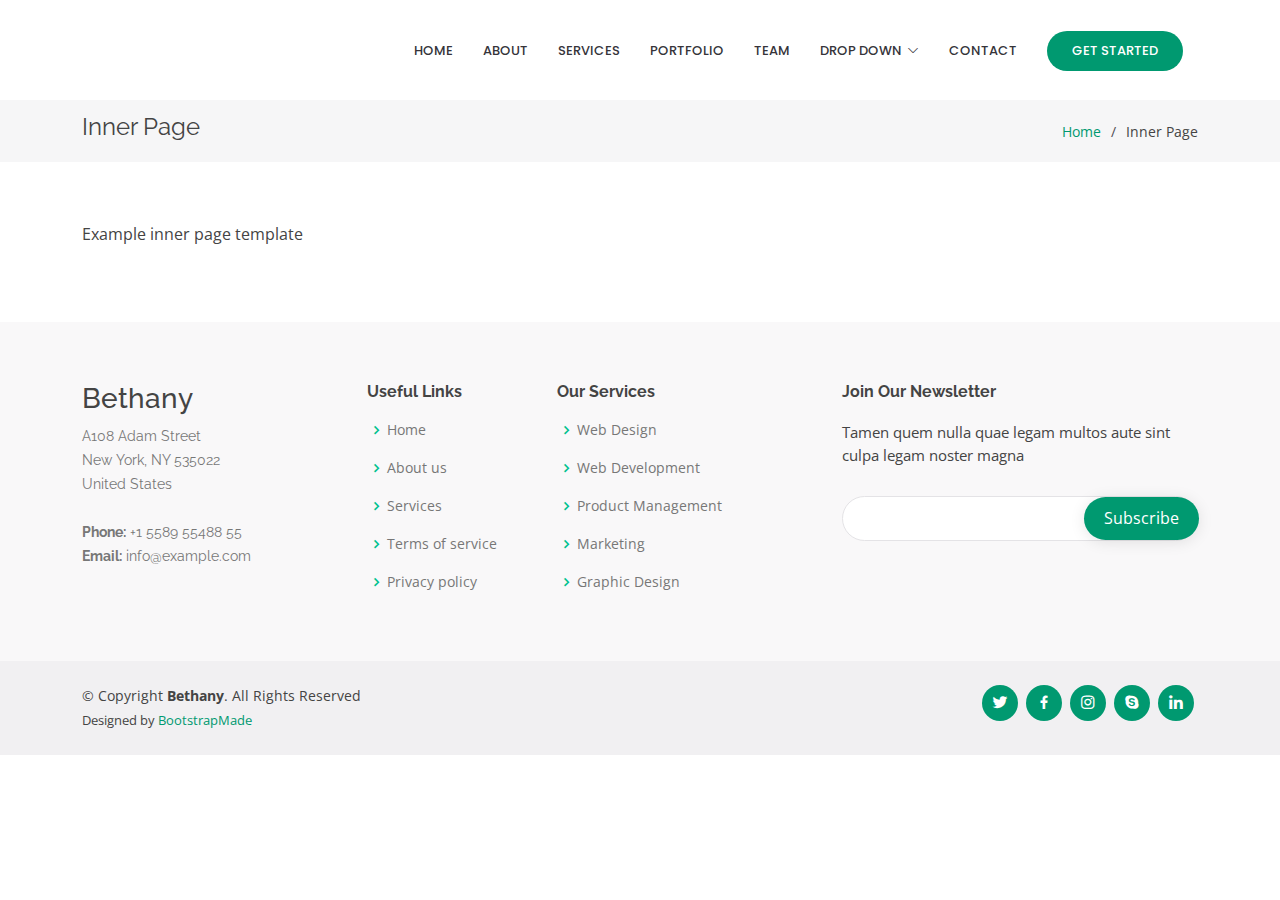
<file: inner-page.html>
<!DOCTYPE html>
<html lang="en">

<head>
  <meta charset="utf-8">
  <meta content="width=device-width, initial-scale=1.0" name="viewport">

  <title>Inner Page - Bethany Bootstrap Template</title>
  <meta content="" name="description">
  <meta content="" name="keywords">

  <!-- Favicons -->
  <link href="assets/img/favicon.png" rel="icon">
  <link href="assets/img/apple-touch-icon.png" rel="apple-touch-icon">

  <!-- Google Fonts -->
  <link href="https://fonts.googleapis.com/css?family=Open+Sans:300,300i,400,400i,600,600i,700,700i|Raleway:300,300i,400,400i,500,500i,600,600i,700,700i|Poppins:300,300i,400,400i,500,500i,600,600i,700,700i" rel="stylesheet">

  <!-- Vendor CSS Files -->
  <link href="assets/vendor/aos/aos.css" rel="stylesheet">
  <link href="assets/vendor/bootstrap/css/bootstrap.min.css" rel="stylesheet">
  <link href="assets/vendor/bootstrap-icons/bootstrap-icons.css" rel="stylesheet">
  <link href="assets/vendor/boxicons/css/boxicons.min.css" rel="stylesheet">
  <link href="assets/vendor/glightbox/css/glightbox.min.css" rel="stylesheet">
  <link href="assets/vendor/remixicon/remixicon.css" rel="stylesheet">
  <link href="assets/vendor/swiper/swiper-bundle.min.css" rel="stylesheet">

  <!-- Template Main CSS File -->
  <link href="assets/css/style.css" rel="stylesheet">

  <!-- =======================================================
  * Template Name: Bethany - v4.5.0
  * Template URL: https://bootstrapmade.com/bethany-free-onepage-bootstrap-theme/
  * Author: BootstrapMade.com
  * License: https://bootstrapmade.com/license/
  ======================================================== -->
</head>

<body>

  <!-- ======= Header ======= -->
  <header id="header" class="fixed-top d-flex align-items-center">
    <div class="container">
      <div class="header-container d-flex align-items-center justify-content-between">
        <div class="logo">
          <h1 class="text-light"><a href="index.html"><span>Bethany</span></a></h1>
          <!-- Uncomment below if you prefer to use an image logo -->
          <!-- <a href="index.html"><img src="assets/img/logo.png" alt="" class="img-fluid"></a>-->
        </div>

        <nav id="navbar" class="navbar">
          <ul>
            <li><a class="nav-link scrollto " href="#hero">Home</a></li>
            <li><a class="nav-link scrollto" href="#about">About</a></li>
            <li><a class="nav-link scrollto" href="#services">Services</a></li>
            <li><a class="nav-link scrollto " href="#portfolio">Portfolio</a></li>
            <li><a class="nav-link scrollto" href="#team">Team</a></li>
            <li class="dropdown"><a href="#"><span>Drop Down</span> <i class="bi bi-chevron-down"></i></a>
              <ul>
                <li><a href="#">Drop Down 1</a></li>
                <li class="dropdown"><a href="#"><span>Deep Drop Down</span> <i class="bi bi-chevron-right"></i></a>
                  <ul>
                    <li><a href="#">Deep Drop Down 1</a></li>
                    <li><a href="#">Deep Drop Down 2</a></li>
                    <li><a href="#">Deep Drop Down 3</a></li>
                    <li><a href="#">Deep Drop Down 4</a></li>
                    <li><a href="#">Deep Drop Down 5</a></li>
                  </ul>
                </li>
                <li><a href="#">Drop Down 2</a></li>
                <li><a href="#">Drop Down 3</a></li>
                <li><a href="#">Drop Down 4</a></li>
              </ul>
            </li>
            <li><a class="nav-link scrollto" href="#contact">Contact</a></li>
            <li><a class="getstarted scrollto" href="#about">Get Started</a></li>
          </ul>
          <i class="bi bi-list mobile-nav-toggle"></i>
        </nav><!-- .navbar -->

      </div><!-- End Header Container -->
    </div>
  </header><!-- End Header -->

  <main id="main">

    <!-- ======= Breadcrumbs ======= -->
    <section class="breadcrumbs">
      <div class="container">

        <div class="d-flex justify-content-between align-items-center">
          <h2>Inner Page</h2>
          <ol>
            <li><a href="index.html">Home</a></li>
            <li>Inner Page</li>
          </ol>
        </div>

      </div>
    </section><!-- End Breadcrumbs -->

    <section class="inner-page">
      <div class="container">
        <p>
          Example inner page template
        </p>
      </div>
    </section>

  </main><!-- End #main -->

  <!-- ======= Footer ======= -->
  <footer id="footer">

    <div class="footer-top">
      <div class="container">
        <div class="row">

          <div class="col-lg-3 col-md-6 footer-contact">
            <h3>Bethany</h3>
            <p>
              A108 Adam Street <br>
              New York, NY 535022<br>
              United States <br><br>
              <strong>Phone:</strong> +1 5589 55488 55<br>
              <strong>Email:</strong> info@example.com<br>
            </p>
          </div>

          <div class="col-lg-2 col-md-6 footer-links">
            <h4>Useful Links</h4>
            <ul>
              <li><i class="bx bx-chevron-right"></i> <a href="#">Home</a></li>
              <li><i class="bx bx-chevron-right"></i> <a href="#">About us</a></li>
              <li><i class="bx bx-chevron-right"></i> <a href="#">Services</a></li>
              <li><i class="bx bx-chevron-right"></i> <a href="#">Terms of service</a></li>
              <li><i class="bx bx-chevron-right"></i> <a href="#">Privacy policy</a></li>
            </ul>
          </div>

          <div class="col-lg-3 col-md-6 footer-links">
            <h4>Our Services</h4>
            <ul>
              <li><i class="bx bx-chevron-right"></i> <a href="#">Web Design</a></li>
              <li><i class="bx bx-chevron-right"></i> <a href="#">Web Development</a></li>
              <li><i class="bx bx-chevron-right"></i> <a href="#">Product Management</a></li>
              <li><i class="bx bx-chevron-right"></i> <a href="#">Marketing</a></li>
              <li><i class="bx bx-chevron-right"></i> <a href="#">Graphic Design</a></li>
            </ul>
          </div>

          <div class="col-lg-4 col-md-6 footer-newsletter">
            <h4>Join Our Newsletter</h4>
            <p>Tamen quem nulla quae legam multos aute sint culpa legam noster magna</p>
            <form action="" method="post">
              <input type="email" name="email"><input type="submit" value="Subscribe">
            </form>
          </div>

        </div>
      </div>
    </div>

    <div class="container d-md-flex py-4">

      <div class="me-md-auto text-center text-md-start">
        <div class="copyright">
          &copy; Copyright <strong><span>Bethany</span></strong>. All Rights Reserved
        </div>
        <div class="credits">
          <!-- All the links in the footer should remain intact. -->
          <!-- You can delete the links only if you purchased the pro version. -->
          <!-- Licensing information: https://bootstrapmade.com/license/ -->
          <!-- Purchase the pro version with working PHP/AJAX contact form: https://bootstrapmade.com/bethany-free-onepage-bootstrap-theme/ -->
          Designed by <a href="https://bootstrapmade.com/">BootstrapMade</a>
        </div>
      </div>
      <div class="social-links text-center text-md-right pt-3 pt-md-0">
        <a href="#" class="twitter"><i class="bx bxl-twitter"></i></a>
        <a href="#" class="facebook"><i class="bx bxl-facebook"></i></a>
        <a href="#" class="instagram"><i class="bx bxl-instagram"></i></a>
        <a href="#" class="google-plus"><i class="bx bxl-skype"></i></a>
        <a href="#" class="linkedin"><i class="bx bxl-linkedin"></i></a>
      </div>
    </div>
  </footer><!-- End Footer -->

  <a href="#" class="back-to-top d-flex align-items-center justify-content-center"><i class="bi bi-arrow-up-short"></i></a>

  <!-- Vendor JS Files -->
  <script src="assets/vendor/aos/aos.js"></script>
  <script src="assets/vendor/bootstrap/js/bootstrap.bundle.min.js"></script>
  <script src="assets/vendor/glightbox/js/glightbox.min.js"></script>
  <script src="assets/vendor/isotope-layout/isotope.pkgd.min.js"></script>
  <script src="assets/vendor/php-email-form/validate.js"></script>
  <script src="assets/vendor/purecounter/purecounter.js"></script>
  <script src="assets/vendor/swiper/swiper-bundle.min.js"></script>

  <!-- Template Main JS File -->
  <script src="assets/js/main.js"></script>

</body>

</html>
</file>
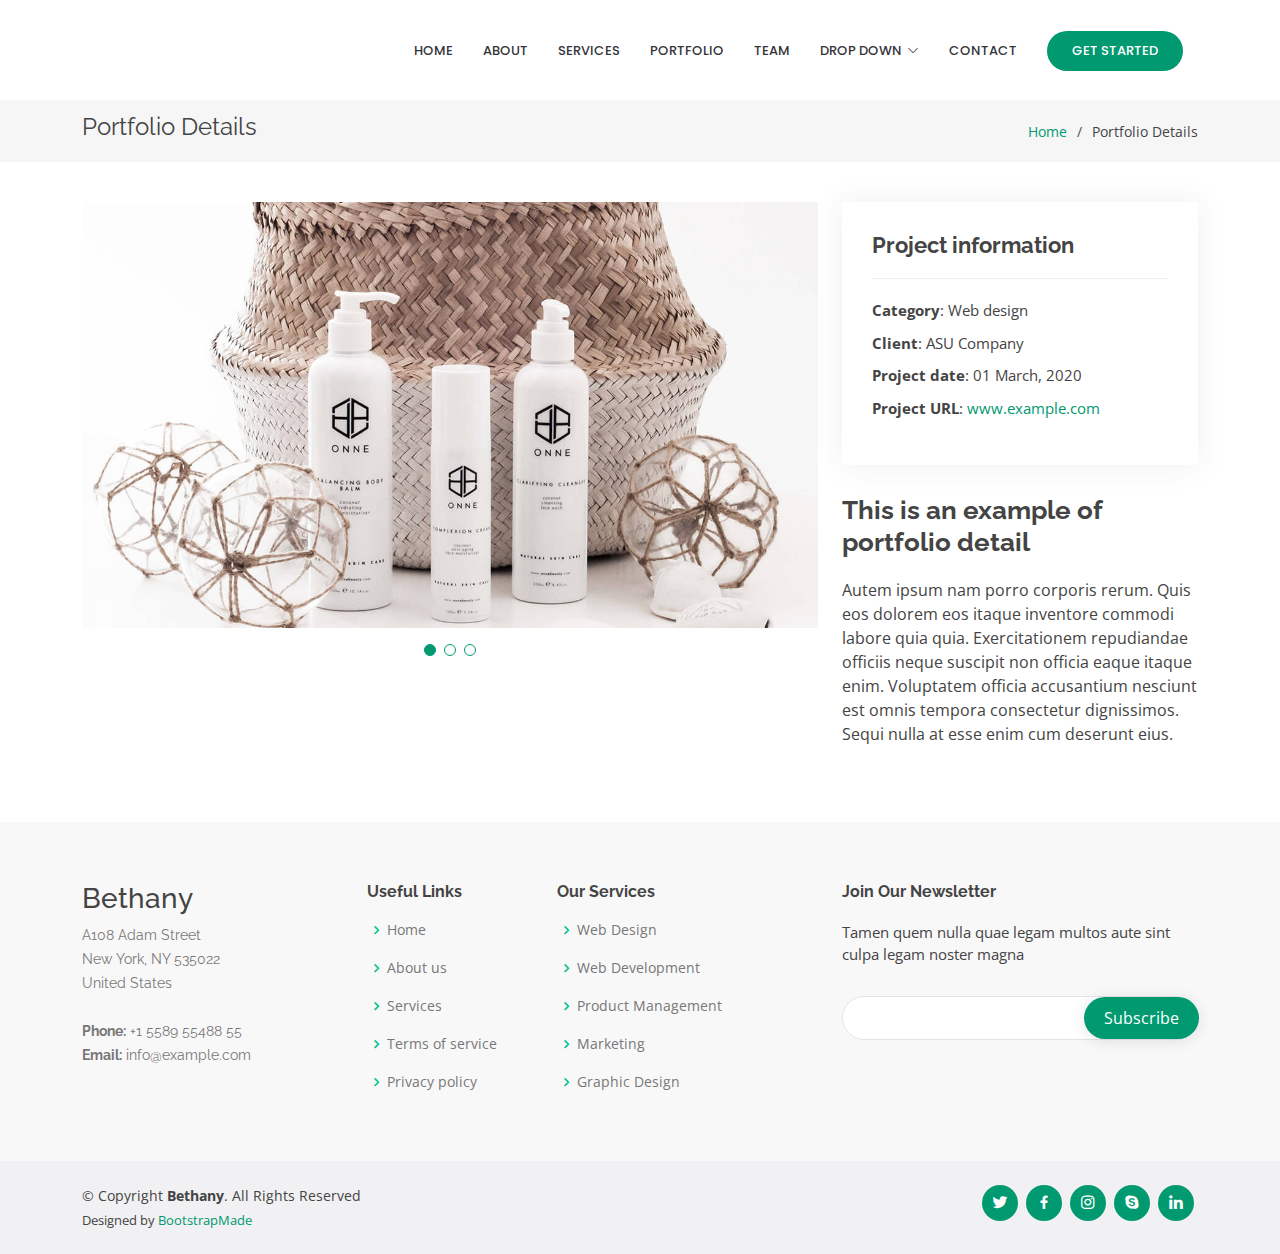
<file: portfolio-details.html>
<!DOCTYPE html>
<html lang="en">

<head>
  <meta charset="utf-8">
  <meta content="width=device-width, initial-scale=1.0" name="viewport">

  <title>Portfolio Details - Bethany Bootstrap Template</title>
  <meta content="" name="description">
  <meta content="" name="keywords">

  <!-- Favicons -->
  <link href="assets/img/favicon.png" rel="icon">
  <link href="assets/img/apple-touch-icon.png" rel="apple-touch-icon">

  <!-- Google Fonts -->
  <link href="https://fonts.googleapis.com/css?family=Open+Sans:300,300i,400,400i,600,600i,700,700i|Raleway:300,300i,400,400i,500,500i,600,600i,700,700i|Poppins:300,300i,400,400i,500,500i,600,600i,700,700i" rel="stylesheet">

  <!-- Vendor CSS Files -->
  <link href="assets/vendor/aos/aos.css" rel="stylesheet">
  <link href="assets/vendor/bootstrap/css/bootstrap.min.css" rel="stylesheet">
  <link href="assets/vendor/bootstrap-icons/bootstrap-icons.css" rel="stylesheet">
  <link href="assets/vendor/boxicons/css/boxicons.min.css" rel="stylesheet">
  <link href="assets/vendor/glightbox/css/glightbox.min.css" rel="stylesheet">
  <link href="assets/vendor/remixicon/remixicon.css" rel="stylesheet">
  <link href="assets/vendor/swiper/swiper-bundle.min.css" rel="stylesheet">

  <!-- Template Main CSS File -->
  <link href="assets/css/style.css" rel="stylesheet">

  <!-- =======================================================
  * Template Name: Bethany - v4.5.0
  * Template URL: https://bootstrapmade.com/bethany-free-onepage-bootstrap-theme/
  * Author: BootstrapMade.com
  * License: https://bootstrapmade.com/license/
  ======================================================== -->
</head>

<body>

  <!-- ======= Header ======= -->
  <header id="header" class="fixed-top d-flex align-items-center">
    <div class="container">
      <div class="header-container d-flex align-items-center justify-content-between">
        <div class="logo">
          <h1 class="text-light"><a href="index.html"><span>Bethany</span></a></h1>
          <!-- Uncomment below if you prefer to use an image logo -->
          <!-- <a href="index.html"><img src="assets/img/logo.png" alt="" class="img-fluid"></a>-->
        </div>

        <nav id="navbar" class="navbar">
          <ul>
            <li><a class="nav-link scrollto " href="#hero">Home</a></li>
            <li><a class="nav-link scrollto" href="#about">About</a></li>
            <li><a class="nav-link scrollto" href="#services">Services</a></li>
            <li><a class="nav-link scrollto " href="#portfolio">Portfolio</a></li>
            <li><a class="nav-link scrollto" href="#team">Team</a></li>
            <li class="dropdown"><a href="#"><span>Drop Down</span> <i class="bi bi-chevron-down"></i></a>
              <ul>
                <li><a href="#">Drop Down 1</a></li>
                <li class="dropdown"><a href="#"><span>Deep Drop Down</span> <i class="bi bi-chevron-right"></i></a>
                  <ul>
                    <li><a href="#">Deep Drop Down 1</a></li>
                    <li><a href="#">Deep Drop Down 2</a></li>
                    <li><a href="#">Deep Drop Down 3</a></li>
                    <li><a href="#">Deep Drop Down 4</a></li>
                    <li><a href="#">Deep Drop Down 5</a></li>
                  </ul>
                </li>
                <li><a href="#">Drop Down 2</a></li>
                <li><a href="#">Drop Down 3</a></li>
                <li><a href="#">Drop Down 4</a></li>
              </ul>
            </li>
            <li><a class="nav-link scrollto" href="#contact">Contact</a></li>
            <li><a class="getstarted scrollto" href="#about">Get Started</a></li>
          </ul>
          <i class="bi bi-list mobile-nav-toggle"></i>
        </nav><!-- .navbar -->

      </div><!-- End Header Container -->
    </div>
  </header><!-- End Header -->

  <main id="main">

    <!-- ======= Breadcrumbs ======= -->
    <section id="breadcrumbs" class="breadcrumbs">
      <div class="container">

        <div class="d-flex justify-content-between align-items-center">
          <h2>Portfolio Details</h2>
          <ol>
            <li><a href="index.html">Home</a></li>
            <li>Portfolio Details</li>
          </ol>
        </div>

      </div>
    </section><!-- End Breadcrumbs -->

    <!-- ======= Portfolio Details Section ======= -->
    <section id="portfolio-details" class="portfolio-details">
      <div class="container">

        <div class="row gy-4">

          <div class="col-lg-8">
            <div class="portfolio-details-slider swiper">
              <div class="swiper-wrapper align-items-center">

                <div class="swiper-slide">
                  <img src="assets/img/portfolio/portfolio-details-1.jpg" alt="">
                </div>

                <div class="swiper-slide">
                  <img src="assets/img/portfolio/portfolio-details-2.jpg" alt="">
                </div>

                <div class="swiper-slide">
                  <img src="assets/img/portfolio/portfolio-details-3.jpg" alt="">
                </div>

              </div>
              <div class="swiper-pagination"></div>
            </div>
          </div>

          <div class="col-lg-4">
            <div class="portfolio-info">
              <h3>Project information</h3>
              <ul>
                <li><strong>Category</strong>: Web design</li>
                <li><strong>Client</strong>: ASU Company</li>
                <li><strong>Project date</strong>: 01 March, 2020</li>
                <li><strong>Project URL</strong>: <a href="#">www.example.com</a></li>
              </ul>
            </div>
            <div class="portfolio-description">
              <h2>This is an example of portfolio detail</h2>
              <p>
                Autem ipsum nam porro corporis rerum. Quis eos dolorem eos itaque inventore commodi labore quia quia. Exercitationem repudiandae officiis neque suscipit non officia eaque itaque enim. Voluptatem officia accusantium nesciunt est omnis tempora consectetur dignissimos. Sequi nulla at esse enim cum deserunt eius.
              </p>
            </div>
          </div>

        </div>

      </div>
    </section><!-- End Portfolio Details Section -->

  </main><!-- End #main -->

  <!-- ======= Footer ======= -->
  <footer id="footer">

    <div class="footer-top">
      <div class="container">
        <div class="row">

          <div class="col-lg-3 col-md-6 footer-contact">
            <h3>Bethany</h3>
            <p>
              A108 Adam Street <br>
              New York, NY 535022<br>
              United States <br><br>
              <strong>Phone:</strong> +1 5589 55488 55<br>
              <strong>Email:</strong> info@example.com<br>
            </p>
          </div>

          <div class="col-lg-2 col-md-6 footer-links">
            <h4>Useful Links</h4>
            <ul>
              <li><i class="bx bx-chevron-right"></i> <a href="#">Home</a></li>
              <li><i class="bx bx-chevron-right"></i> <a href="#">About us</a></li>
              <li><i class="bx bx-chevron-right"></i> <a href="#">Services</a></li>
              <li><i class="bx bx-chevron-right"></i> <a href="#">Terms of service</a></li>
              <li><i class="bx bx-chevron-right"></i> <a href="#">Privacy policy</a></li>
            </ul>
          </div>

          <div class="col-lg-3 col-md-6 footer-links">
            <h4>Our Services</h4>
            <ul>
              <li><i class="bx bx-chevron-right"></i> <a href="#">Web Design</a></li>
              <li><i class="bx bx-chevron-right"></i> <a href="#">Web Development</a></li>
              <li><i class="bx bx-chevron-right"></i> <a href="#">Product Management</a></li>
              <li><i class="bx bx-chevron-right"></i> <a href="#">Marketing</a></li>
              <li><i class="bx bx-chevron-right"></i> <a href="#">Graphic Design</a></li>
            </ul>
          </div>

          <div class="col-lg-4 col-md-6 footer-newsletter">
            <h4>Join Our Newsletter</h4>
            <p>Tamen quem nulla quae legam multos aute sint culpa legam noster magna</p>
            <form action="" method="post">
              <input type="email" name="email"><input type="submit" value="Subscribe">
            </form>
          </div>

        </div>
      </div>
    </div>

    <div class="container d-md-flex py-4">

      <div class="me-md-auto text-center text-md-start">
        <div class="copyright">
          &copy; Copyright <strong><span>Bethany</span></strong>. All Rights Reserved
        </div>
        <div class="credits">
          <!-- All the links in the footer should remain intact. -->
          <!-- You can delete the links only if you purchased the pro version. -->
          <!-- Licensing information: https://bootstrapmade.com/license/ -->
          <!-- Purchase the pro version with working PHP/AJAX contact form: https://bootstrapmade.com/bethany-free-onepage-bootstrap-theme/ -->
          Designed by <a href="https://bootstrapmade.com/">BootstrapMade</a>
        </div>
      </div>
      <div class="social-links text-center text-md-right pt-3 pt-md-0">
        <a href="#" class="twitter"><i class="bx bxl-twitter"></i></a>
        <a href="#" class="facebook"><i class="bx bxl-facebook"></i></a>
        <a href="#" class="instagram"><i class="bx bxl-instagram"></i></a>
        <a href="#" class="google-plus"><i class="bx bxl-skype"></i></a>
        <a href="#" class="linkedin"><i class="bx bxl-linkedin"></i></a>
      </div>
    </div>
  </footer><!-- End Footer -->

  <a href="#" class="back-to-top d-flex align-items-center justify-content-center"><i class="bi bi-arrow-up-short"></i></a>

  <!-- Vendor JS Files -->
  <script src="assets/vendor/aos/aos.js"></script>
  <script src="assets/vendor/bootstrap/js/bootstrap.bundle.min.js"></script>
  <script src="assets/vendor/glightbox/js/glightbox.min.js"></script>
  <script src="assets/vendor/isotope-layout/isotope.pkgd.min.js"></script>
  <script src="assets/vendor/php-email-form/validate.js"></script>
  <script src="assets/vendor/purecounter/purecounter.js"></script>
  <script src="assets/vendor/swiper/swiper-bundle.min.js"></script>

  <!-- Template Main JS File -->
  <script src="assets/js/main.js"></script>

</body>

</html>
</file>
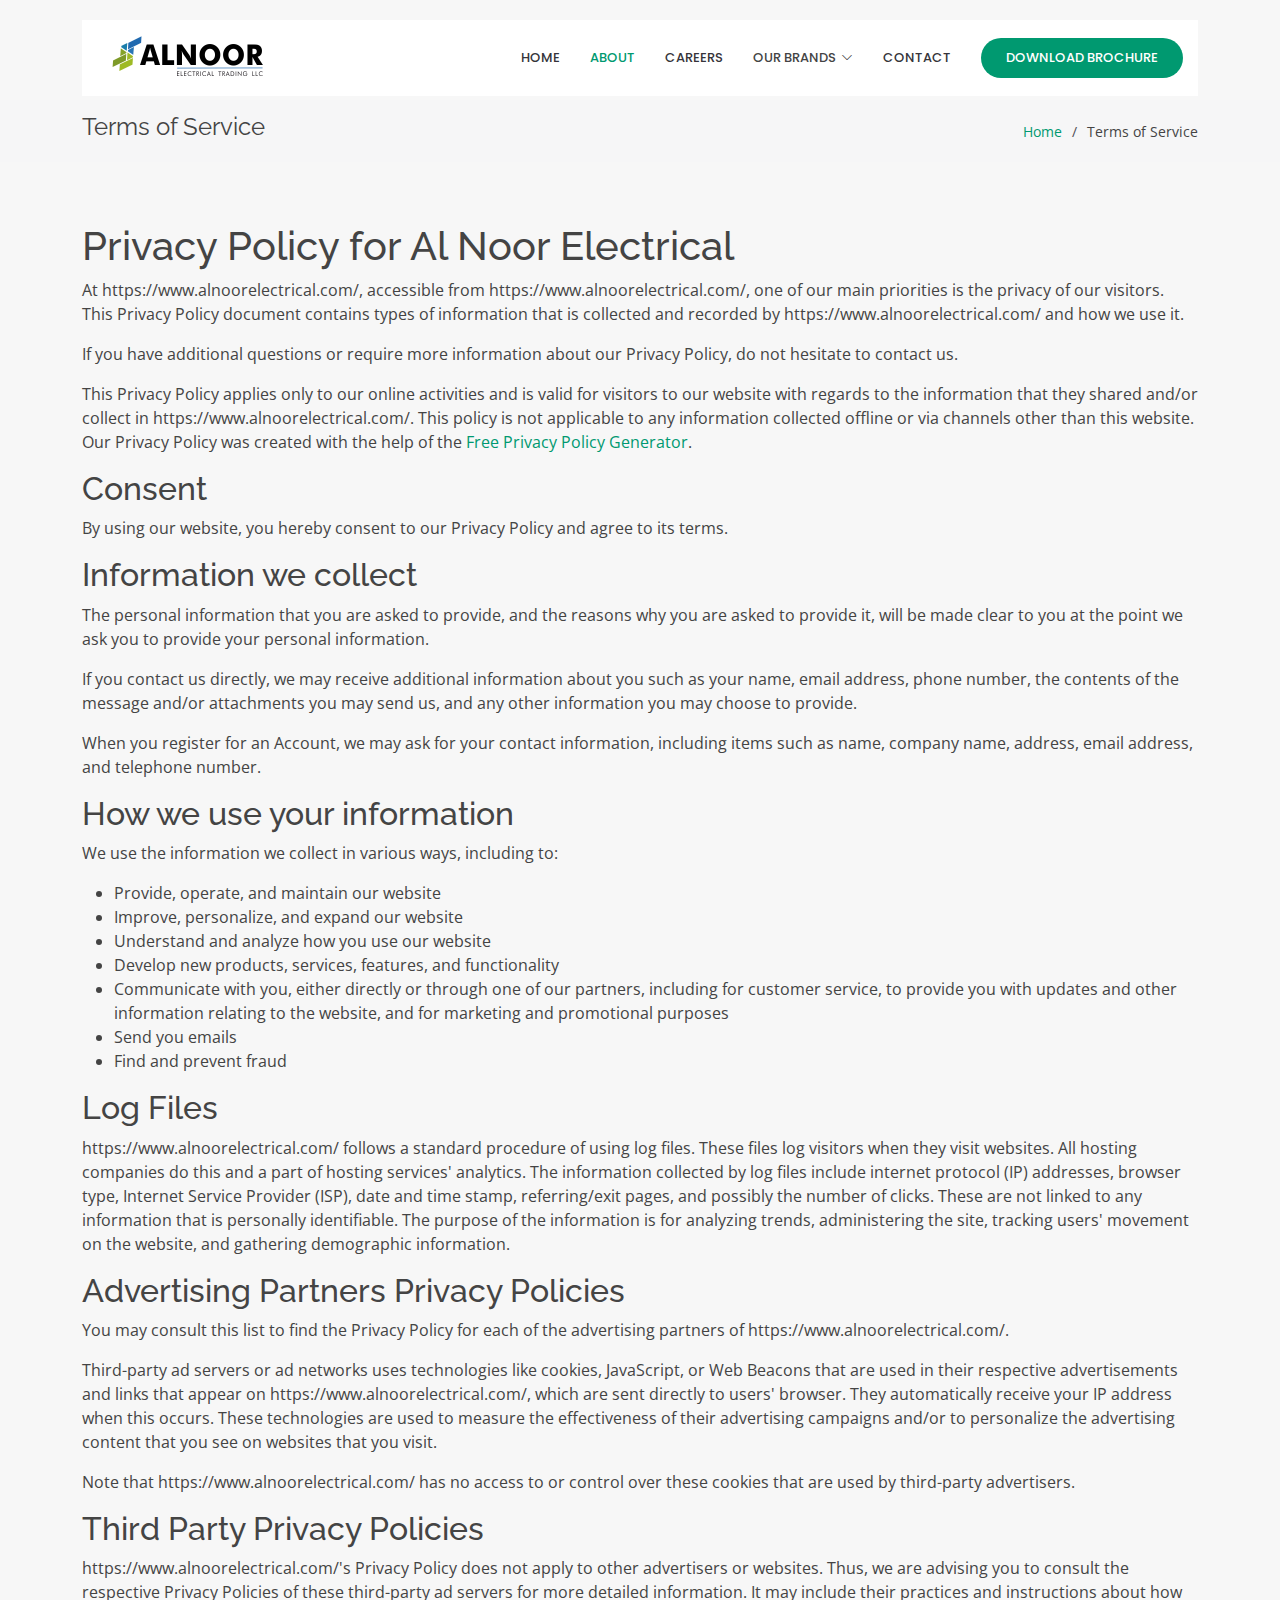
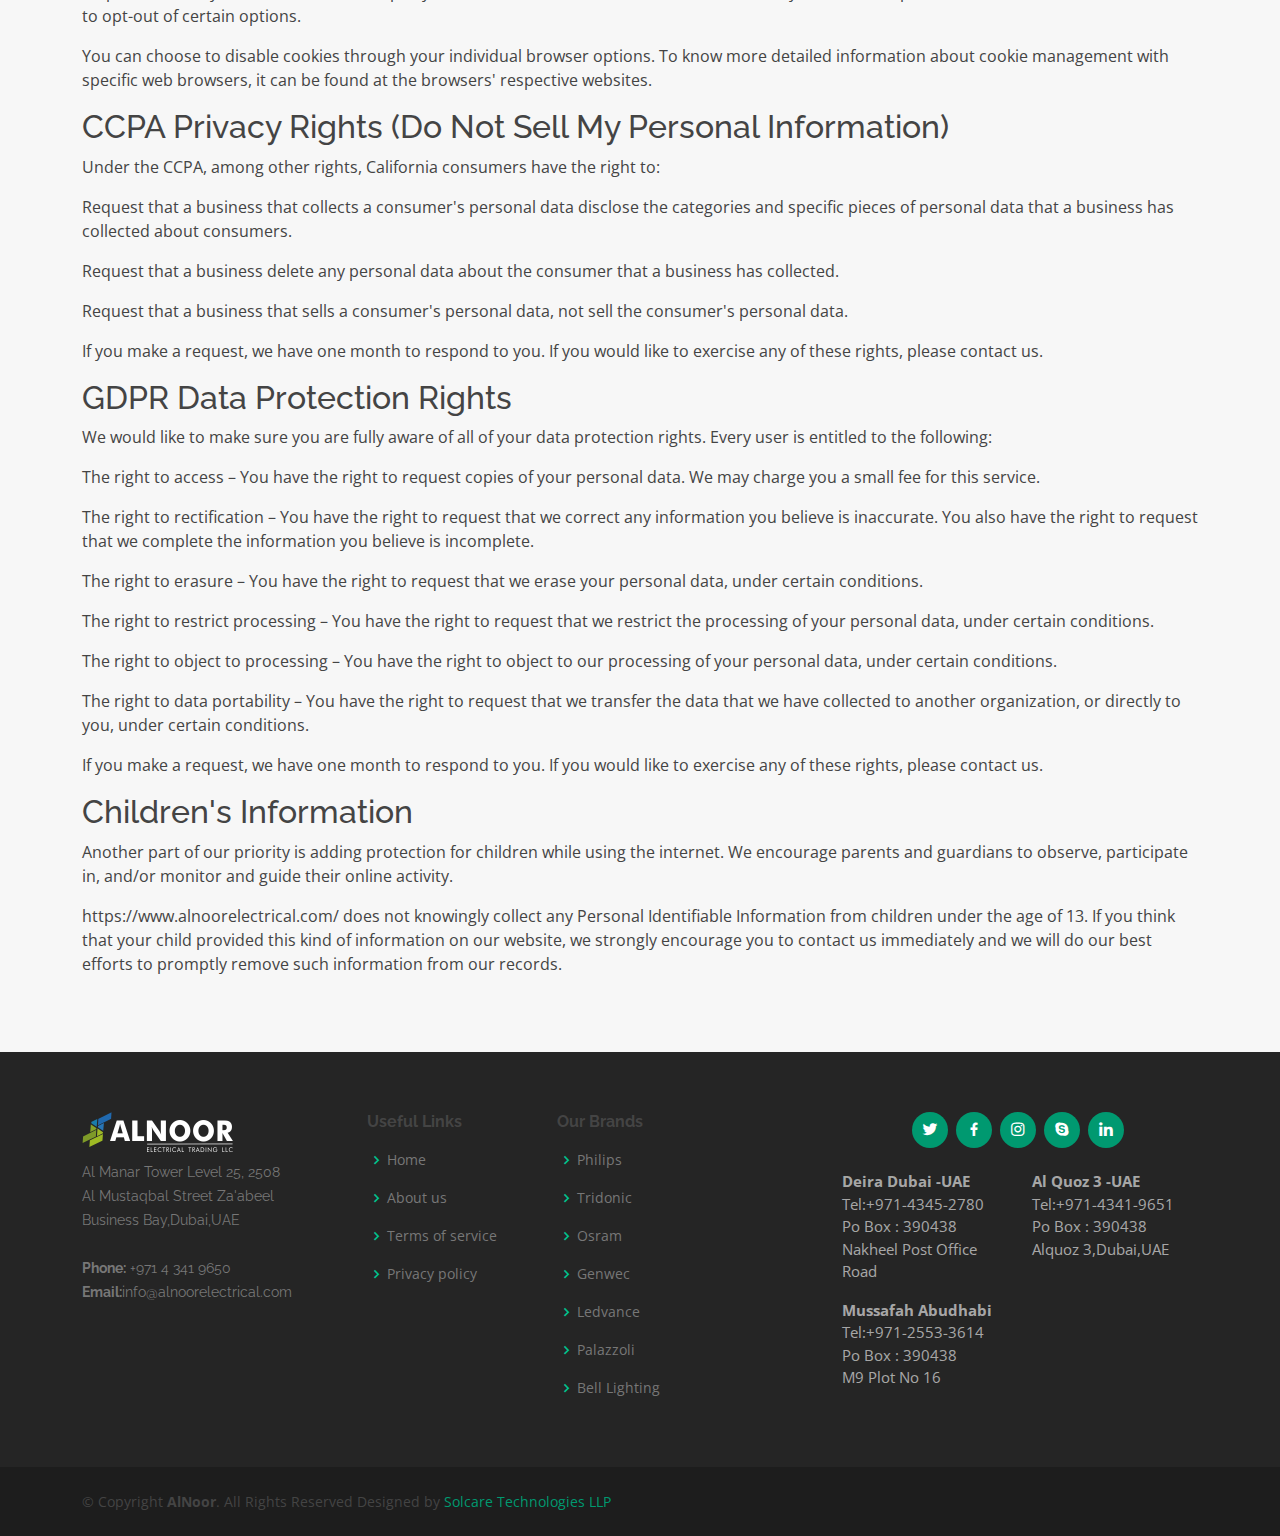
<file: privacy policy.html>
<!DOCTYPE html>
<html lang="en">

<head>
  <meta charset="utf-8">
  <meta content="width=device-width, initial-scale=1.0" name="viewport">

  <title>Our Brands | ALNOOR ELECTRICALS</title>
  <meta content="" name="description">
  <meta content="" name="keywords">

  <!-- Favicons -->
  <link href="assets/img/favicon.png" rel="icon">
  <link href="assets/img/apple-touch-icon.png" rel="apple-touch-icon">

  <!-- Google Fonts -->
  <link href="https://fonts.googleapis.com/css?family=Open+Sans:300,300i,400,400i,600,600i,700,700i|Raleway:300,300i,400,400i,500,500i,600,600i,700,700i|Poppins:300,300i,400,400i,500,500i,600,600i,700,700i" rel="stylesheet">

  <!-- Vendor CSS Files -->
  <link href="assets/vendor/aos/aos.css" rel="stylesheet">
  <link href="assets/vendor/bootstrap/css/bootstrap.min.css" rel="stylesheet">
  <link href="assets/vendor/bootstrap-icons/bootstrap-icons.css" rel="stylesheet">
  <link href="assets/vendor/boxicons/css/boxicons.min.css" rel="stylesheet">
  <link href="assets/vendor/glightbox/css/glightbox.min.css" rel="stylesheet">
  <link href="assets/vendor/remixicon/remixicon.css" rel="stylesheet">
  <link href="assets/vendor/swiper/swiper-bundle.min.css" rel="stylesheet">
  <link href="assets/css/timeline.css" rel="stylesheet">

  <!-- Template Main CSS File -->
  <link href="assets/css/style.css" rel="stylesheet">

  <!-- =======================================================
  * Template Name: Bethany - v4.5.0
  * Template URL: https://bootstrapmade.com/bethany-free-onepage-bootstrap-theme/
  * Author: BootstrapMade.com
  * License: https://bootstrapmade.com/license/
  ======================================================== -->
</head>

<body>

  <!-- ======= Header ======= -->
  <header id="header" class="fixed-top d-flex align-items-center">
    <div class="container">
      <div class="header-container d-flex align-items-center justify-content-between">
        <div class="logo">
          <h1 class="text-light"><a href="index.html"><span><img src="assets/img/Alnoor-logo.png"></span></a></h1>
          <!-- Uncomment below if you prefer to use an image logo -->
          <!-- <a href="index.html"><img src="assets/img/logo.png" alt="" class="img-fluid"></a>-->
        </div>

        <nav id="navbar" class="navbar">
          <ul>
            <li><a class="nav-link scrollto" href="index.html">Home</a></li>
            <li><a class="nav-link scrollto active" href="about-us.html">About</a></li>
            <li><a class="nav-link scrollto" href="careers.html">Careers</a></li>
            <!-- <li><a class="nav-link scrollto " href="#portfolio">Portfolio</a></li>
            <li><a class="nav-link scrollto" href="#team">Team</a></li> -->
            <li class="dropdown"><a ><span>Our Brands</span> <i class="bi bi-chevron-down"></i></a>
              <ul>
                <li><a href="philips lighting.html">Philips</a></li>
                <!-- <li class="dropdown"><a href="#"><span>Deep Drop Down</span> <i class="bi bi-chevron-right"></i></a>
                  <ul>
                    <li><a href="#">Deep Drop Down 1</a></li>
                    <li><a href="#">Deep Drop Down 2</a></li>
                    <li><a href="#">Deep Drop Down 3</a></li>
                    <li><a href="#">Deep Drop Down 4</a></li>
                    <li><a href="#">Deep Drop Down 5</a></li>
                  </ul>
                </li> -->
                <li><a href="tridonic.html">Tridonic</a></li>
                <li><a href="osram.html">Osram</a></li>
                <li><a href="genwec.html">Genwec</a></li>
                <li><a href="ledvance.html">Ledvance</a></li>
                <li><a href="palazzoli.html">Palazzoli</a></li>
                <li><a href="bell lighting.html">Bell Lighting</a></li>
              </ul>
            </li>
            <li><a class="nav-link scrollto" href="contact.html">Contact</a></li>
            <li><a class="getstarted scrollto" href="assets/pdf/Final Design.pdf" download>Download Brochure</a></li>
          </ul>
          <i class="bi bi-list mobile-nav-toggle"></i>
        </nav><!-- .navbar -->

      </div><!-- End Header Container -->
    </div>
  </header><!-- End Header -->

  <main id="main">

    <!-- ======= Breadcrumbs ======= -->
    <section class="breadcrumbs">
      <div class="container">

        <div class="d-flex justify-content-between align-items-center">
          <h2>Terms of Service</h2>
          <ol>
            <li><a href="index.html">Home</a></li>
            <li>Terms of Service</li>
          </ol>
        </div>

      </div>
    </section>
    <!-- End Breadcrumbs -->
    <!-- ======= About Section ======= -->
   
    <section id="about" class="about">
        
      <div class="container">
        <h1>Privacy Policy for Al Noor Electrical</h1>

        <p>At https://www.alnoorelectrical.com/, accessible from https://www.alnoorelectrical.com/, one of our main priorities is the privacy of our visitors. This Privacy Policy document contains types of information that is collected and recorded by https://www.alnoorelectrical.com/ and how we use it.</p>
        
        <p>If you have additional questions or require more information about our Privacy Policy, do not hesitate to contact us.</p>
        
        <p>This Privacy Policy applies only to our online activities and is valid for visitors to our website with regards to the information that they shared and/or collect in https://www.alnoorelectrical.com/. This policy is not applicable to any information collected offline or via channels other than this website. Our Privacy Policy was created with the help of the <a href="https://www.privacypolicygenerator.info">Free Privacy Policy Generator</a>.</p>
        
        <h2>Consent</h2>
        
        <p>By using our website, you hereby consent to our Privacy Policy and agree to its terms.</p>
        
        <h2>Information we collect</h2>
        
        <p>The personal information that you are asked to provide, and the reasons why you are asked to provide it, will be made clear to you at the point we ask you to provide your personal information.</p>
        <p>If you contact us directly, we may receive additional information about you such as your name, email address, phone number, the contents of the message and/or attachments you may send us, and any other information you may choose to provide.</p>
        <p>When you register for an Account, we may ask for your contact information, including items such as name, company name, address, email address, and telephone number.</p>
        
        <h2>How we use your information</h2>
        
        <p>We use the information we collect in various ways, including to:</p>
        
        <ul>
        <li>Provide, operate, and maintain our website</li>
        <li>Improve, personalize, and expand our website</li>
        <li>Understand and analyze how you use our website</li>
        <li>Develop new products, services, features, and functionality</li>
        <li>Communicate with you, either directly or through one of our partners, including for customer service, to provide you with updates and other information relating to the website, and for marketing and promotional purposes</li>
        <li>Send you emails</li>
        <li>Find and prevent fraud</li>
        </ul>
        
        <h2>Log Files</h2>
        
        <p>https://www.alnoorelectrical.com/ follows a standard procedure of using log files. These files log visitors when they visit websites. All hosting companies do this and a part of hosting services' analytics. The information collected by log files include internet protocol (IP) addresses, browser type, Internet Service Provider (ISP), date and time stamp, referring/exit pages, and possibly the number of clicks. These are not linked to any information that is personally identifiable. The purpose of the information is for analyzing trends, administering the site, tracking users' movement on the website, and gathering demographic information.</p>
        
        
        
        
        <h2>Advertising Partners Privacy Policies</h2>
        
        <P>You may consult this list to find the Privacy Policy for each of the advertising partners of https://www.alnoorelectrical.com/.</p>
        
        <p>Third-party ad servers or ad networks uses technologies like cookies, JavaScript, or Web Beacons that are used in their respective advertisements and links that appear on https://www.alnoorelectrical.com/, which are sent directly to users' browser. They automatically receive your IP address when this occurs. These technologies are used to measure the effectiveness of their advertising campaigns and/or to personalize the advertising content that you see on websites that you visit.</p>
        
        <p>Note that https://www.alnoorelectrical.com/ has no access to or control over these cookies that are used by third-party advertisers.</p>
        
        <h2>Third Party Privacy Policies</h2>
        
        <p>https://www.alnoorelectrical.com/'s Privacy Policy does not apply to other advertisers or websites. Thus, we are advising you to consult the respective Privacy Policies of these third-party ad servers for more detailed information. It may include their practices and instructions about how to opt-out of certain options. </p>
        
        <p>You can choose to disable cookies through your individual browser options. To know more detailed information about cookie management with specific web browsers, it can be found at the browsers' respective websites.</p>
        
        <h2>CCPA Privacy Rights (Do Not Sell My Personal Information)</h2>
        
        <p>Under the CCPA, among other rights, California consumers have the right to:</p>
        <p>Request that a business that collects a consumer's personal data disclose the categories and specific pieces of personal data that a business has collected about consumers.</p>
        <p>Request that a business delete any personal data about the consumer that a business has collected.</p>
        <p>Request that a business that sells a consumer's personal data, not sell the consumer's personal data.</p>
        <p>If you make a request, we have one month to respond to you. If you would like to exercise any of these rights, please contact us.</p>
        
        <h2>GDPR Data Protection Rights</h2>
        
        <p>We would like to make sure you are fully aware of all of your data protection rights. Every user is entitled to the following:</p>
        <p>The right to access – You have the right to request copies of your personal data. We may charge you a small fee for this service.</p>
        <p>The right to rectification – You have the right to request that we correct any information you believe is inaccurate. You also have the right to request that we complete the information you believe is incomplete.</p>
        <p>The right to erasure – You have the right to request that we erase your personal data, under certain conditions.</p>
        <p>The right to restrict processing – You have the right to request that we restrict the processing of your personal data, under certain conditions.</p>
        <p>The right to object to processing – You have the right to object to our processing of your personal data, under certain conditions.</p>
        <p>The right to data portability – You have the right to request that we transfer the data that we have collected to another organization, or directly to you, under certain conditions.</p>
        <p>If you make a request, we have one month to respond to you. If you would like to exercise any of these rights, please contact us.</p>
        
        <h2>Children's Information</h2>
        
        <p>Another part of our priority is adding protection for children while using the internet. We encourage parents and guardians to observe, participate in, and/or monitor and guide their online activity.</p>
        
        <p>https://www.alnoorelectrical.com/ does not knowingly collect any Personal Identifiable Information from children under the age of 13. If you think that your child provided this kind of information on our website, we strongly encourage you to contact us immediately and we will do our best efforts to promptly remove such information from our records.</p>
      </div>
    </section>
    <!--End About Section -->

    
  </main><!-- End #main -->

  <!-- ======= Footer ======= -->
  <footer id="footer" style="background-color: rgb(29, 29, 29)">

    <div class="footer-top" style="background-color: rgb(37, 37, 37)">
      <div class="container" >
        <div class="row">

          <div class="col-lg-3 col-md-6 footer-contact">
            <h3><img src="assets/img/Alnoor-logo-light.png"></h3>
            <p>Al Manar Tower Level 25, 2508<br>
              Al Mustaqbal Street Za'abeel<br>
              Business Bay,Dubai,UAE<br><br>
              <strong>Phone:</strong> +971 4 341 9650<br>
              <strong>Email:</strong>info@alnoorelectrical.com<br>
            </p>
          </div>

          <div class="col-lg-2 col-md-6 footer-links">
            <h4>Useful Links</h4>
            <ul>
              <li><i class="bx bx-chevron-right"></i> <a href="index.html">Home</a></li>
              <li><i class="bx bx-chevron-right"></i> <a href="about-us.html">About us</a></li>
              <li><i class="bx bx-chevron-right"></i> <a href="terms of service.html">Terms of service</a></li>
              <li><i class="bx bx-chevron-right"></i> <a href="privacy policy.html">Privacy policy</a></li>
            </ul>
          </div>

          <div class="col-lg-3 col-md-6 footer-links">
            <h4>Our Brands</h4>
            <ul>
              <li><i class="bx bx-chevron-right"></i> <a href="philips lighting.html">Philips</a></li>
              <li><i class="bx bx-chevron-right"></i> <a href="tridonic.html">Tridonic</a></li>
              <li><i class="bx bx-chevron-right"></i> <a href="osram.html">Osram</a></li>
              <li><i class="bx bx-chevron-right"></i> <a href="genwec.html">Genwec</a></li>
              <li><i class="bx bx-chevron-right"></i> <a href="ledvance.html">Ledvance</a></li>
              <li><i class="bx bx-chevron-right"></i> <a href="palazzoli.html">Palazzoli</a></li>
              <li><i class="bx bx-chevron-right"></i> <a href="bell lighting.html">Bell Lighting</a></li>

            </ul>
          </div>

          <div class="col-lg-4 col-md-6 footer-newsletter">
            <div class="social-links text-center text-md-right pt-3 pt-md-0">
              <a href="#" class="twitter"><i class="bx bxl-twitter"></i></a>
              <a href="#" class="facebook"><i class="bx bxl-facebook"></i></a>
              <a href="#" class="instagram"><i class="bx bxl-instagram"></i></a>
              <a href="#" class="google-plus"><i class="bx bxl-skype"></i></a>
              <a href="#" class="linkedin"><i class="bx bxl-linkedin"></i></a>
            </div>
            <br>
            <div class="footer-contact">
              <div class="row">
              <address class="col-6" style="color:rgba(255, 255, 255, 0.61)">
                <b>Deira Dubai -UAE</b><br>
                Tel:+971-4345-2780<br>
                Po Box : 390438<br>
                Nakheel Post Office Road
              </address>
              <address class="col-6" style="color:rgba(255, 255, 255, 0.61)">
                <b>Al Quoz 3 -UAE</b><br>
                Tel:+971-4341-9651<br>
                Po Box : 390438<br>
                Alquoz 3,Dubai,UAE
              </address>
              <address class="col-6" style="color:rgba(255, 255, 255, 0.61)">
                <b>Mussafah Abudhabi</b><br>
                Tel:+971-2553-3614<br>
                Po Box : 390438<br>
                M9 Plot No 16
              </address>
            </div>
            </div>
          </div>

        </div>
      </div>
    </div>

    <div class="container d-md-flex py-4">

      <div class="me-md-auto text-center text-md-start">
        <div class="copyright">
          &copy; Copyright <strong><span>AlNoor</span></strong>. All Rights Reserved
        <!-- </div>
        <div class="credits"> -->
          <!-- All the links in the footer should remain intact. -->
          <!-- You can delete the links only if you purchased the pro version. -->
          <!-- Licensing information: https://bootstrapmade.com/license/ -->
          <!-- Purchase the pro version with working PHP/AJAX contact form: https://bootstrapmade.com/bethany-free-onepage-bootstrap-theme/ -->
          Designed by <a href="https://www.solcaretechnologies.in/">Solcare Technologies LLP</a>
        </div>
      </div>
      <!-- <div class="social-links text-center text-md-right pt-3 pt-md-0">
        <a href="#" class="twitter"><i class="bx bxl-twitter"></i></a>
        <a href="#" class="facebook"><i class="bx bxl-facebook"></i></a>
        <a href="#" class="instagram"><i class="bx bxl-instagram"></i></a>
        <a href="#" class="google-plus"><i class="bx bxl-skype"></i></a>
        <a href="#" class="linkedin"><i class="bx bxl-linkedin"></i></a>
      </div> -->
    </div>
  </footer><!-- End Footer -->

  <a href="#" class="back-to-top d-flex align-items-center justify-content-center"><i class="bi bi-arrow-up-short"></i></a>

  <!-- Vendor JS Files -->
  <script src="assets/vendor/aos/aos.js"></script>
  <script src="assets/vendor/bootstrap/js/bootstrap.bundle.min.js"></script>
  <script src="assets/vendor/glightbox/js/glightbox.min.js"></script>
  <script src="assets/vendor/isotope-layout/isotope.pkgd.min.js"></script>
  <script src="assets/vendor/php-email-form/validate.js"></script>
  <script src="assets/vendor/purecounter/purecounter.js"></script>
  <script src="assets/vendor/swiper/swiper-bundle.min.js"></script>

  <!-- Template Main JS File -->
  <script src="assets/js/main.js"></script>

</body>

</html>
</file>
<file: assets/css/timeline.css>
body{
    background-color: #f7f7f7;
    margin-top:20px;
}

.main-timeline {
    position: relative
}

.main-timeline:before {
    content: "";
    display: block;
    width: 2px;
    height: 100%;
    background: #c6c6c6;
    margin: 0 auto;
    position: absolute;
    top: 0;
    left: 0;
    right: 0
}

.main-timeline .timeline {
    margin-bottom: 40px;
    position: relative
}

.main-timeline .timeline:after {
    content: "";
    display: block;
    clear: both
}

.main-timeline .icon {
    width: 18px;
    height: 18px;
    line-height: 18px;
    margin: auto;
    position: absolute;
    top: 0;
    left: 0;
    bottom: 0;
    right: 0
}

.main-timeline .icon:before,
.main-timeline .icon:after {
    content: "";
    width: 100%;
    height: 100%;
    border-radius: 50%;
    position: absolute;
    top: 0;
    left: 0;
    transition: all 0.33s ease-out 0s
}

.main-timeline .icon:before {
    background: #fff;
    border: 2px solid #00cc95;
    left: -3px
}

.main-timeline .icon:after {
    border: 2px solid #c6c6c6;
    left: 3px
}

.main-timeline .timeline:hover .icon:before {
    left: 3px
}

.main-timeline .timeline:hover .icon:after {
    left: -3px
}

.main-timeline .date-content {
    width: 50%;
    float: left;
    margin-top: 22px;
    position: relative
}

.main-timeline .date-content:before {
    content: "";
    width: 36.5%;
    height: 2px;
    background: #c6c6c6;
    margin: auto 0;
    position: absolute;
    top: 0;
    right: 10px;
    bottom: 0
}

.main-timeline .date-outer {
    width: 125px;
    height: 125px;
    font-size: 16px;
    text-align: center;
    margin: auto;
    z-index: 1
}

.main-timeline .date-outer:before,
.main-timeline .date-outer:after {
    content: "";
    width: 125px;
    height: 125px;
    margin: 0 auto;
    border-radius: 50%;
    position: absolute;
    top: 0;
    left: 0;
    right: 0;
    transition: all 0.33s ease-out 0s
}

.main-timeline .date-outer:before {
    background: #fff;
    border: 2px solid #00cc95;
    left: -6px
}

.main-timeline .date-outer:after {
    border: 2px solid #c6c6c6;
    left: 6px
}

.main-timeline .timeline:hover .date-outer:before {
    left: 6px
}

.main-timeline .timeline:hover .date-outer:after {
    left: -6px
}

.main-timeline .date {
    width: 100%;
    margin: auto;
    position: absolute;
    top: 27%;
    left: 0
}

.main-timeline .month {
    font-size: 18px;
    font-weight: 700
}

.main-timeline .year {
    display: block;
    font-size: 30px;
    font-weight: 700;
    color: #00cc95;
    line-height: 36px
}

.main-timeline .timeline-content {
    width: 50%;
    padding: 20px 0 20px 50px;
    float: right
}

.main-timeline .title {
    font-size: 19px;
    font-weight: 700;
    line-height: 24px;
    margin: 0 0 15px 0
}

.main-timeline .description {
    margin-bottom: 0
}

.main-timeline .timeline:nth-child(2n) .date-content {
    float: right
}

.main-timeline .timeline:nth-child(2n) .date-content:before {
    left: 10px
}

.main-timeline .timeline:nth-child(2n) .timeline-content {
    padding: 20px 50px 20px 0;
    text-align: right
}

@media only screen and (max-width: 991px) {
    .main-timeline .date-content {
        margin-top: 35px
    }
    .main-timeline .date-content:before {
        width: 22.5%
    }
    .main-timeline .timeline-content {
        padding: 10px 0 10px 30px
    }
    .main-timeline .title {
        font-size: 17px
    }
    .main-timeline .timeline:nth-child(2n) .timeline-content {
        padding: 10px 30px 10px 0
    }
}

@media only screen and (max-width: 767px) {
    .main-timeline:before {
        margin: 0;
        left: 7px
    }
    .main-timeline .timeline {
        margin-bottom: 20px
    }
    .main-timeline .timeline:last-child {
        margin-bottom: 0
    }
    .main-timeline .icon {
        margin: auto 0
    }
    .main-timeline .date-content {
        width: 95%;
        float: right;
        margin-top: 0
    }
    .main-timeline .date-content:before {
        display: none
    }
    .main-timeline .date-outer {
        width: 110px;
        height: 110px
    }
    .main-timeline .date-outer:before,
    .main-timeline .date-outer:after {
        width: 110px;
        height: 110px
    }
    .main-timeline .date {
        top: 30%
    }
    .main-timeline .year {
        font-size: 24px
    }
    .main-timeline .timeline-content,
    .main-timeline .timeline:nth-child(2n) .timeline-content {
        width: 95%;
        text-align: center;
        padding: 10px 0
    }
    .main-timeline .title {
        margin-bottom: 10px
    }
}
</file>
<file: assets/css/style.css>
/**
* Template Name: Bethany - v4.5.0
* Template URL: https://bootstrapmade.com/bethany-free-onepage-bootstrap-theme/
* Author: BootstrapMade.com
* License: https://bootstrapmade.com/license/
*/

/*--------------------------------------------------------------
# General
--------------------------------------------------------------*/
body {
  font-family: "Open Sans", sans-serif;
  color: #444444;
}

a {
  color: #009970;
  text-decoration: none;
}

a:hover {
  color: #00cc95;
  text-decoration: none;
}

h1, h2, h3, h4, h5, h6 {
  font-family: "Raleway", sans-serif;
}

/*--------------------------------------------------------------
# Back to top button
--------------------------------------------------------------*/
.back-to-top {
  position: fixed;
  visibility: hidden;
  opacity: 0;
  right: 15px;
  bottom: 15px;
  z-index: 996;
  background: #009970;
  width: 40px;
  height: 40px;
  border-radius: 50px;
  transition: all 0.4s;
}
.back-to-top i {
  font-size: 28px;
  color: #fff;
  line-height: 0;
}
.back-to-top:hover {
  background: #00c28e;
  color: #fff;
}
.back-to-top.active {
  visibility: visible;
  opacity: 1;
}

.btn-primary{
  background: #009970;
  color:#fff;
  border-radius: 10px;
  border-color: #009970 ;
}

.btn-primary:hover{
  background: #00c28e;
  border-color: #00c28e;
}

/*--------------------------------------------------------------
# Disable AOS delay on mobile
--------------------------------------------------------------*/
@media screen and (max-width: 768px) {
  [data-aos-delay] {
    transition-delay: 0 !important;
  }
}
/*--------------------------------------------------------------
# Header
--------------------------------------------------------------*/
#header {
  transition: all 0.5s;
  z-index: 997;
  transition: all 0.5s;
  top: 20px;
}
#header .header-container {
  background: #fff;
}
#header.header-scrolled {
  background: #fff;
  box-shadow: 0px 2px 15px rgba(0, 0, 0, 0.1);
  top: 0;
}
#header .logo {
  overflow: hidden;
  padding: 16px 30px 12px 30px;
  background: #ffffff;
}
#header .logo h1 {
  font-size: 26px;
  padding: 0;
  line-height: 1;
  font-weight: 700;
  font-family: "Poppins", sans-serif;
}
#header .logo h1 a, #header .logo h1 a:hover {
  color: #fff;
  text-decoration: none;
}
#header .logo img {
  padding: 0;
  margin: 0;
  max-height: 40px;
}
@media (max-width: 992px) {
  #header {
    box-shadow: 0px 2px 15px rgba(0, 0, 0, 0.1);
    top: 0;
    background: #009970;
  }
  #header.header-scrolled, #header .header-container {
    background: #009970;
  }
  #header .logo {
    padding-left: 0;
  }
  #header .logo h1 {
    font-size: 24px;
  }
}

/*--------------------------------------------------------------
# Navigation Menu
--------------------------------------------------------------*/
/**
* Desktop Navigation 
*/
.navbar {
  padding: 0;
}
.navbar ul {
  margin: 0;
  padding: 0;
  display: flex;
  list-style: none;
  align-items: center;
}
.navbar li {
  position: relative;
}
.navbar a, .navbar a:focus {
  display: flex;
  align-items: center;
  justify-content: space-between;
  padding: 10px 0 10px 30px;
  color: #36343a;
  transition: 0.3s;
  font-size: 13px;
  font-weight: 500;
  text-transform: uppercase;
  font-family: "Poppins", sans-serif;
  white-space: nowrap;
  transition: 0.3s;
}
.navbar a i, .navbar a:focus i {
  font-size: 12px;
  line-height: 0;
  margin-left: 5px;
}
.navbar a:hover, .navbar .active, .navbar .active:focus, .navbar li:hover > a {
  color: #009970;
}
.navbar .getstarted, .navbar .getstarted:focus {
  background: #009970;
  padding: 10px 25px;
  margin-left: 30px;
  margin-right: 15px;
  border-radius: 50px;
  color: #fff;
}
.navbar .getstarted:hover, .navbar .getstarted:focus:hover {
  color: #fff;
  background: #00b383;
}
.navbar .dropdown ul {
  display: block;
  position: absolute;
  left: 14px;
  top: calc(100% + 30px);
  margin: 0;
  padding: 10px 0;
  z-index: 99;
  opacity: 0;
  visibility: hidden;
  background: #fff;
  box-shadow: 0px 0px 30px rgba(127, 137, 161, 0.25);
  transition: 0.3s;
}
.navbar .dropdown ul li {
  min-width: 200px;
}
.navbar .dropdown ul a {
  padding: 10px 20px;
  text-transform: none;
  font-weight: 500;
}
.navbar .dropdown ul a i {
  font-size: 12px;
}
.navbar .dropdown ul a:hover, .navbar .dropdown ul .active:hover, .navbar .dropdown ul li:hover > a {
  color: #009970;
}
.navbar .dropdown:hover > ul {
  opacity: 1;
  top: 100%;
  visibility: visible;
}
.navbar .dropdown .dropdown ul {
  top: 0;
  left: calc(100% - 30px);
  visibility: hidden;
}
.navbar .dropdown .dropdown:hover > ul {
  opacity: 1;
  top: 0;
  left: 100%;
  visibility: visible;
}
@media (max-width: 1366px) {
  .navbar .dropdown .dropdown ul {
    left: -90%;
  }
  .navbar .dropdown .dropdown:hover > ul {
    left: -100%;
  }
}

/**
* Mobile Navigation 
*/
.mobile-nav-toggle {
  color: #fff;
  font-size: 28px;
  cursor: pointer;
  display: none;
  line-height: 0;
  transition: 0.5s;
}

@media (max-width: 991px) {
  .mobile-nav-toggle {
    display: block;
  }

  .navbar ul {
    display: none;
  }
}
.navbar-mobile {
  position: fixed;
  overflow: hidden;
  top: 0;
  right: 0;
  left: 0;
  bottom: 0;
  background: rgba(29, 28, 31, 0.9);
  transition: 0.3s;
  z-index: 999;
}
.navbar-mobile .mobile-nav-toggle {
  position: absolute;
  top: 15px;
  right: 15px;
}
.navbar-mobile ul {
  display: block;
  position: absolute;
  top: 55px;
  right: 15px;
  bottom: 15px;
  left: 15px;
  padding: 10px 0;
  background-color: #fff;
  overflow-y: auto;
  transition: 0.3s;
}
.navbar-mobile a, .navbar-mobile a:focus {
  padding: 10px 20px;
  font-size: 15px;
  color: #36343a;
}
.navbar-mobile a:hover, .navbar-mobile .active, .navbar-mobile li:hover > a {
  color: #009970;
}
.navbar-mobile .getstarted, .navbar-mobile .getstarted:focus {
  margin: 15px;
}
.navbar-mobile .dropdown ul {
  position: static;
  display: none;
  margin: 10px 20px;
  padding: 10px 0;
  z-index: 99;
  opacity: 1;
  visibility: visible;
  background: #fff;
  box-shadow: 0px 0px 30px rgba(127, 137, 161, 0.25);
}
.navbar-mobile .dropdown ul li {
  min-width: 200px;
}
.navbar-mobile .dropdown ul a {
  padding: 10px 20px;
}
.navbar-mobile .dropdown ul a i {
  font-size: 12px;
}
.navbar-mobile .dropdown ul a:hover, .navbar-mobile .dropdown ul .active:hover, .navbar-mobile .dropdown ul li:hover > a {
  color: #009970;
}
.navbar-mobile .dropdown > .dropdown-active {
  display: block;
}

/*--------------------------------------------------------------
# Hero Section
--------------------------------------------------------------*/
#hero {
  width: 100%;
  height: 80vh;
  background: url("../img/hero-bg.jpg") center center;
  background-size: cover;
  position: relative;
}
#hero .container {
  padding-top: 80px;
}
#hero:before {
  content: "";
  background: rgba(0, 0, 0, 0.6);
  position: absolute;
  bottom: 0;
  top: 0;
  left: 0;
  right: 0;
}
#hero h1 {
  margin: 0 0 10px 0;
  font-size: 48px;
  font-weight: 700;
  line-height: 56px;
  color: #fff;
}
#hero h2 {
  color: #eee;
  margin-bottom: 40px;
  font-size: 15px;
  font-weight: 500;
  font-family: "Open Sans", sans-serif;
  letter-spacing: 0.5px;
  text-transform: uppercase;
}
#hero .btn-get-started {
  font-family: "Poppins", sans-serif;
  text-transform: uppercase;
  font-weight: 500;
  font-size: 14px;
  letter-spacing: 1px;
  display: inline-block;
  padding: 8px 28px;
  border-radius: 50px;
  transition: 0.5s;
  margin: 10px;
  border: 2px solid #fff;
  color: #fff;
}
#hero .btn-get-started:hover {
  background: #009970;
  border: 2px solid #009970;
}
@media (min-width: 1024px) {
  #hero {
    background-attachment: fixed;
  }
}
@media (max-width: 768px) {
  #hero {
    height: 100vh;
  }
  #hero .container {
    padding-top: 60px;
  }
  #hero h1 {
    font-size: 32px;
    line-height: 36px;
  }
}

/*--------------------------------------------------------------
# Sections General
--------------------------------------------------------------*/
section {
  padding: 60px 0;
  overflow: hidden;
}

.section-bg {
  background-color: #f6f6f7;
}

.section-title {
  padding-bottom: 30px;
}
.section-title h2 {
  font-size: 32px;
  font-weight: bold;
  text-transform: uppercase;
  margin-bottom: 20px;
  padding-bottom: 20px;
  position: relative;
}
.section-title h2::after {
  content: "";
  position: absolute;
  display: block;
  width: 50px;
  height: 3px;
  background: #009970;
  bottom: 0;
  left: 0;
}
.section-title p {
  margin-bottom: 0;
}

/*--------------------------------------------------------------
# Clients
--------------------------------------------------------------*/
.clients {
  background: #f6f6f7;
  text-align: center;
  padding: 5px 0;
}
.clients img {
  width: 60%;
  filter: grayscale(100);
  transition: all 0.4s ease-in-out;
  display: inline-block;
  padding: 15px 0;
}
.clients img:hover {
  filter: none;
  transform: scale(1.5);
}

/*--------------------------------------------------------------
# About
--------------------------------------------------------------*/
.about .content h2 {
  font-weight: 700;
  font-size: 48px;
  line-height: 60px;
  margin-bottom: 20px;
  text-transform: uppercase;
}
.about .content h3 {
  font-weight: 500;
  line-height: 32px;
  font-size: 24px;
}
.about .content ul {
  list-style: none;
  padding: 0;
}
.about .content ul li {
  padding: 10px 0 0 28px;
  position: relative;
}
.about .content ul i {
  left: 0;
  top: 7px;
  position: absolute;
  font-size: 20px;
  color: #009970;
}
.about .content p:last-child {
  margin-bottom: 0;
}

/*--------------------------------------------------------------
# Counts
--------------------------------------------------------------*/
.counts {
  background: #009970;
  padding: 40px 0 20px 0;
  color: #fff;
}
.counts .counters span {
  font-size: 36px;
  display: block;
  font-weight: 700;
}
.counts .counters p {
  padding: 0;
  margin: 0 0 20px 0;
  font-family: "Raleway", sans-serif;
  font-size: 15px;
  font-weight: 500;
}

/*--------------------------------------------------------------
# Why Us
--------------------------------------------------------------*/
.why-us .content {
  padding: 30px;
  background: #009970;
  border-radius: 4px;
  color: #fff;
}
.why-us .content h3 {
  font-weight: 700;
  font-size: 34px;
  margin-bottom: 30px;
}
.why-us .content p {
  margin-bottom: 30px;
}
.why-us .content .more-btn {
  display: inline-block;
  background: rgba(255, 255, 255, 0.1);
  padding: 6px 30px 8px 30px;
  color: #fff;
  border-radius: 50px;
  transition: all ease-in-out 0.4s;
}
.why-us .content .more-btn i {
  font-size: 14px;
}
.why-us .content .more-btn:hover {
  color: #009970;
  background: #fff;
}
.why-us .icon-boxes .icon-box {
  text-align: center;
  border-radius: 10px;
  background: #fff;
  box-shadow: 0px 2px 15px rgba(0, 0, 0, 0.1);
  padding: 40px 30px;
  width: 100%;
  transition: 0.3s;
}
.why-us .icon-boxes .icon-box i {
  font-size: 40px;
  color: #009970;
  margin-bottom: 30px;
}
.why-us .icon-boxes .icon-box h4 {
  font-size: 20px;
  font-weight: 700;
  margin: 0 0 30px 0;
}
.why-us .icon-boxes .icon-box p {
  font-size: 15px;
  color: #848484;
}
.why-us .icon-boxes .icon-box:hover {
  box-shadow: 0px 5px 25px rgba(0, 0, 0, 0.15);
}

/*--------------------------------------------------------------
# Cta
--------------------------------------------------------------*/
.cta {
  background: linear-gradient(rgba(2, 2, 2, 0.7), rgba(0, 0, 0, 0.7)), url("../img/cta-bg.jpg") fixed center center;
  background-size: cover;
  padding: 60px 0;
}
.cta h3 {
  color: #fff;
  font-size: 28px;
  font-weight: 700;
}
.cta p {
  color: #fff;
}
.cta .cta-btn {
  font-family: "Raleway", sans-serif;
  text-transform: uppercase;
  font-weight: 600;
  font-size: 15px;
  letter-spacing: 1px;
  display: inline-block;
  padding: 8px 28px;
  border-radius: 25px;
  transition: 0.5s;
  margin-top: 10px;
  border: 2px solid #fff;
  color: #fff;
}
.cta .cta-btn:hover {
  background: #009970;
  border: 2px solid #009970;
}

/*--------------------------------------------------------------
# Services
--------------------------------------------------------------*/
.services .icon-box {
  text-align: center;
  padding: 40px 20px;
  transition: all ease-in-out 0.3s;
  background: #fff;
}
.services .icon-box .icon {
  margin: 0 auto;
  width: 64px;
  height: 64px;
  border-radius: 50px;
  border: 1px solid #009970;
  display: flex;
  align-items: center;
  justify-content: center;
  margin-bottom: 20px;
  transition: ease-in-out 0.3s;
  color: #009970;
}
.services .icon-box .icon i {
  font-size: 28px;
}
.services .icon-box h4 {
  font-weight: 700;
  margin-bottom: 15px;
  font-size: 24px;
}
.services .icon-box h4 a {
  color: #36343a;
  transition: ease-in-out 0.3s;
}
.services .icon-box p {
  line-height: 24px;
  font-size: 14px;
  margin-bottom: 0;
}
.services .icon-box:hover {
  border-color: #fff;
  box-shadow: 0px 0 25px 0 rgba(0, 0, 0, 0.1);
}
.services .icon-box:hover h4 a {
  color: #009970;
}
.services .icon-box:hover .icon {
  color: #fff;
  background: #009970;
}

/*--------------------------------------------------------------
# Portfolio
--------------------------------------------------------------*/
.portfolio .portfolio-item {
  margin-bottom: 30px;
}
.portfolio #portfolio-flters {
  padding: 0;
  margin: 0 auto 20px auto;
  list-style: none;
  text-align: center;
}
.portfolio #portfolio-flters li {
  cursor: pointer;
  display: inline-block;
  padding: 8px 16px 8px 16px;
  font-size: 14px;
  font-weight: 500;
  line-height: 1;
  text-transform: uppercase;
  color: #444444;
  margin-bottom: 5px;
  transition: all 0.3s ease-in-out;
  border-radius: 50px;
  font-family: "Poppins", sans-serif;
}
.portfolio #portfolio-flters li:hover, .portfolio #portfolio-flters li.filter-active {
  color: #fff;
  background: #009970;
}
.portfolio #portfolio-flters li:last-child {
  margin-right: 0;
}
.portfolio .portfolio-wrap {
  transition: 0.3s;
  position: relative;
  overflow: hidden;
  z-index: 1;
  background: rgba(54, 52, 58, 0.6);
}
.portfolio .portfolio-wrap::before {
  content: "";
  background: rgba(54, 52, 58, 0.6);
  position: absolute;
  left: 0;
  right: 0;
  top: 0;
  bottom: 0;
  transition: all ease-in-out 0.3s;
  z-index: 2;
  opacity: 0;
}
.portfolio .portfolio-wrap img {
  transition: all ease-in-out 0.3s;
}
.portfolio .portfolio-wrap .portfolio-info {
  opacity: 0;
  position: absolute;
  top: 0;
  left: 0;
  right: 0;
  bottom: 0;
  z-index: 3;
  transition: all ease-in-out 0.3s;
  display: flex;
  flex-direction: column;
  justify-content: flex-end;
  align-items: center;
  padding: 20px;
}
.portfolio .portfolio-wrap .portfolio-info h4 {
  font-size: 20px;
  color: #fff;
  font-weight: 600;
}
.portfolio .portfolio-wrap .portfolio-info p {
  color: rgba(255, 255, 255, 0.7);
  font-size: 14px;
  text-transform: uppercase;
  padding: 0;
  margin: 0;
  font-style: italic;
}
.portfolio .portfolio-wrap .portfolio-links {
  text-align: center;
  z-index: 4;
}
.portfolio .portfolio-wrap .portfolio-links a {
  color: #fff;
  margin: 0 5px 0 0;
  font-size: 28px;
  display: inline-block;
  transition: 0.3s;
}
.portfolio .portfolio-wrap .portfolio-links a:hover {
  color: #00cc95;
}
.portfolio .portfolio-wrap:hover::before {
  opacity: 1;
}
.portfolio .portfolio-wrap:hover img {
  transform: scale(1.2);
}
.portfolio .portfolio-wrap:hover .portfolio-info {
  opacity: 1;
}

/*--------------------------------------------------------------
# Portfolio Details
--------------------------------------------------------------*/
.portfolio-details {
  padding-top: 40px;
}
.portfolio-details .portfolio-details-slider img {
  width: 100%;
}
.portfolio-details .portfolio-details-slider .swiper-pagination {
  margin-top: 20px;
  position: relative;
}
.portfolio-details .portfolio-details-slider .swiper-pagination .swiper-pagination-bullet {
  width: 12px;
  height: 12px;
  background-color: #fff;
  opacity: 1;
  border: 1px solid #009970;
}
.portfolio-details .portfolio-details-slider .swiper-pagination .swiper-pagination-bullet-active {
  background-color: #009970;
}
.portfolio-details .portfolio-info {
  padding: 30px;
  box-shadow: 0px 0 30px rgba(54, 52, 58, 0.08);
}
.portfolio-details .portfolio-info h3 {
  font-size: 22px;
  font-weight: 700;
  margin-bottom: 20px;
  padding-bottom: 20px;
  border-bottom: 1px solid #eee;
}
.portfolio-details .portfolio-info ul {
  list-style: none;
  padding: 0;
  font-size: 15px;
}
.portfolio-details .portfolio-info ul li + li {
  margin-top: 10px;
}
.portfolio-details .portfolio-description {
  padding-top: 30px;
}
.portfolio-details .portfolio-description h2 {
  font-size: 26px;
  font-weight: 700;
  margin-bottom: 20px;
}
.portfolio-details .portfolio-description p {
  padding: 0;
}

/*--------------------------------------------------------------
# Testimonials
--------------------------------------------------------------*/
.testimonials .testimonials-carousel, .testimonials .testimonials-slider {
  overflow: hidden;
}
.testimonials .testimonial-item {
  box-sizing: content-box;
  padding: 30px 30px 0 30px;
  margin: 30px 15px;
  text-align: center;
  min-height: 350px;
  box-shadow: 0px 2px 12px rgba(0, 0, 0, 0.08);
  background: #fff;
}
.testimonials .testimonial-item .testimonial-img {
  width: 90px;
  border-radius: 50%;
  border: 4px solid #fff;
  margin: 0 auto;
}
.testimonials .testimonial-item h3 {
  font-size: 18px;
  font-weight: bold;
  margin: 10px 0 5px 0;
  color: #111;
}
.testimonials .testimonial-item h4 {
  font-size: 14px;
  color: #999;
  margin: 0;
}
.testimonials .testimonial-item .quote-icon-left, .testimonials .testimonial-item .quote-icon-right {
  color: #00cc95;
  font-size: 26px;
}
.testimonials .testimonial-item .quote-icon-left {
  display: inline-block;
  left: -5px;
  position: relative;
}
.testimonials .testimonial-item .quote-icon-right {
  display: inline-block;
  right: -5px;
  position: relative;
  top: 10px;
}
.testimonials .testimonial-item p {
  font-style: italic;
  margin: 0 auto 15px auto;
}
.testimonials .swiper-pagination {
  margin-top: 20px;
  position: relative;
}
.testimonials .swiper-pagination .swiper-pagination-bullet {
  width: 12px;
  height: 12px;
  background-color: #fff;
  opacity: 1;
  border: 1px solid #009970;
}
.testimonials .swiper-pagination .swiper-pagination-bullet-active {
  background-color: #009970;
}

/*--------------------------------------------------------------
# Team
--------------------------------------------------------------*/
.team {
  background: #fff;
}
.team .member {
  position: relative;
  box-shadow: 0px 2px 15px rgba(0, 0, 0, 0.1);
  padding: 30px;
  border-radius: 10px;
  text-align: center;
}
.team .member .pic {
  overflow: hidden;
  width: 150px;
  border-radius: 50%;
  margin: 0 auto 20px auto;
}
.team .member .pic img {
  transition: ease-in-out 0.3s;
}
.team .member:hover img {
  transform: scale(1.1);
}
.team .member h4 {
  font-weight: 700;
  margin-bottom: 5px;
  font-size: 20px;
  color: #36343a;
}
.team .member span {
  display: block;
  font-size: 15px;
  padding-bottom: 10px;
  position: relative;
  font-weight: 500;
}
.team .member span::after {
  content: "";
  position: absolute;
  display: block;
  width: 50px;
  height: 1px;
  background: #b5b3ba;
  bottom: 0;
  left: 50%;
  transform: translateX(-50%);
}
.team .member p {
  margin: 10px 0 0 0;
  font-size: 14px;
}
.team .member .social {
  margin-top: 12px;
  display: flex;
  align-items: center;
  justify-content: center;
}
.team .member .social a {
  transition: ease-in-out 0.3s;
  display: flex;
  align-items: center;
  justify-content: center;
  border-radius: 50px;
  width: 32px;
  height: 32px;
  background: #a8a5ae;
}
.team .member .social a i {
  color: #fff;
  font-size: 16px;
  margin: 0 2px;
}
.team .member .social a:hover {
  background: #009970;
}
.team .member .social a + a {
  margin-left: 8px;
}

/*--------------------------------------------------------------
# Contact
--------------------------------------------------------------*/
.contact .info {
  padding: 30px;
  width: 100%;
  background: #fff;
  box-shadow: 0px 2px 15px rgba(0, 0, 0, 0.1);
}
.contact .info i {
  font-size: 20px;
  color: #fff;
  float: left;
  width: 44px;
  height: 44px;
  background: #009970;
  display: flex;
  justify-content: center;
  align-items: center;
  border-radius: 50px;
  transition: all 0.3s ease-in-out;
}
.contact .info h4 {
  padding: 0 0 0 60px;
  font-size: 22px;
  font-weight: 600;
  margin-bottom: 5px;
  color: #36343a;
}
.contact .info p {
  padding: 0 0 0 60px;
  margin-bottom: 0;
  font-size: 14px;
  color: #686470;
}
.contact .php-email-form {
  width: 100%;
  padding: 30px;
  background: #fff;
  box-shadow: 0 0 24px 0 rgba(0, 0, 0, 0.12);
}
.contact .php-email-form .form-group {
  padding-bottom: 8px;
}
.contact .php-email-form .error-message {
  display: none;
  color: #fff;
  background: #ed3c0d;
  text-align: left;
  padding: 15px;
  font-weight: 600;
}
.contact .php-email-form .error-message br + br {
  margin-top: 25px;
}
.contact .php-email-form .sent-message {
  display: none;
  color: #fff;
  background: #18d26e;
  text-align: center;
  padding: 15px;
  font-weight: 600;
}
.contact .php-email-form .loading {
  display: none;
  background: #fff;
  text-align: center;
  padding: 15px;
}
.contact .php-email-form .loading:before {
  content: "";
  display: inline-block;
  border-radius: 50%;
  width: 24px;
  height: 24px;
  margin: 0 10px -6px 0;
  border: 3px solid #18d26e;
  border-top-color: #eee;
  -webkit-animation: animate-loading 1s linear infinite;
  animation: animate-loading 1s linear infinite;
}
.contact .php-email-form input, .contact .php-email-form textarea {
  border-radius: 0;
  box-shadow: none;
  font-size: 14px;
}
.contact .php-email-form input {
  height: 44px;
}
.contact .php-email-form textarea {
  padding: 10px 12px;
}
.contact .php-email-form button[type=submit] {
  background: #009970;
  border: 0;
  padding: 10px 30px;
  color: #fff;
  transition: 0.4s;
  border-radius: 50px;
}
.contact .php-email-form button[type=submit]:hover {
  background: #00805d;
}
@-webkit-keyframes animate-loading {
  0% {
    transform: rotate(0deg);
  }
  100% {
    transform: rotate(360deg);
  }
}
@keyframes animate-loading {
  0% {
    transform: rotate(0deg);
  }
  100% {
    transform: rotate(360deg);
  }
}

/*--------------------------------------------------------------
# Breadcrumbs
--------------------------------------------------------------*/
.breadcrumbs {
  padding: 15px 0;
  background: #f6f6f7;
  margin-top: 100px;
}
.breadcrumbs h2 {
  font-size: 24px;
  line-height: 1;
  font-weight: 400;
}
.breadcrumbs ol {
  display: flex;
  flex-wrap: wrap;
  list-style: none;
  padding: 0;
  margin: 0;
  font-size: 14px;
}
.breadcrumbs ol li + li {
  padding-left: 10px;
}
.breadcrumbs ol li + li::before {
  display: inline-block;
  padding-right: 10px;
  color: #4f4c55;
  content: "/";
}
@media (max-width: 768px) {
  .breadcrumbs .d-flex {
    display: block !important;
  }
  .breadcrumbs ol {
    display: block;
  }
  .breadcrumbs ol li {
    display: inline-block;
  }
}

/*--------------------------------------------------------------
# Footer
--------------------------------------------------------------*/
#footer {
  color: #444444;
  font-size: 14px;
  background: #f1f0f2;
}
#footer .footer-top {
  padding: 60px 0 30px 0;
  background: #f9f8f9;
}
#footer .footer-top .footer-contact {
  margin-bottom: 30px;
}
#footer .footer-top .footer-contact h4 {
  font-size: 22px;
  margin: 0 0 30px 0;
  padding: 2px 0 2px 0;
  line-height: 1;
  font-weight: 700;
}
#footer .footer-top .footer-contact p {
  font-size: 14px;
  line-height: 24px;
  margin-bottom: 0;
  font-family: "Raleway", sans-serif;
  color: #777777;
}
#footer .footer-top h4 {
  font-size: 16px;
  font-weight: bold;
  color: #444444;
  position: relative;
  padding-bottom: 12px;
}
#footer .footer-top .footer-links {
  margin-bottom: 30px;
}
#footer .footer-top .footer-links ul {
  list-style: none;
  padding: 0;
  margin: 0;
}
#footer .footer-top .footer-links ul i {
  padding-right: 2px;
  color: #00c28e;
  font-size: 18px;
  line-height: 1;
}
#footer .footer-top .footer-links ul li {
  padding: 10px 0;
  display: flex;
  align-items: center;
}
#footer .footer-top .footer-links ul li:first-child {
  padding-top: 0;
}
#footer .footer-top .footer-links ul a {
  color: #777777;
  transition: 0.3s;
  display: inline-block;
  line-height: 1;
}
#footer .footer-top .footer-links ul a:hover {
  text-decoration: none;
  color: #009970;
}
#footer .footer-newsletter {
  font-size: 15px;
}
#footer .footer-newsletter h4 {
  font-size: 16px;
  font-weight: bold;
  color: #444444;
  position: relative;
  padding-bottom: 12px;
}
#footer .footer-newsletter form {
  margin-top: 30px;
  background: #fff;
  padding: 6px 10px;
  position: relative;
  border-radius: 50px;
  text-align: left;
  border: 1px solid #e4e3e6;
}
#footer .footer-newsletter form input[type=email] {
  border: 0;
  padding: 4px 8px;
  width: calc(100% - 100px);
}
#footer .footer-newsletter form input[type=submit] {
  position: absolute;
  top: 0;
  right: -2px;
  bottom: 0;
  border: 0;
  background: none;
  font-size: 16px;
  padding: 0 20px;
  background: #009970;
  color: #fff;
  transition: 0.3s;
  border-radius: 50px;
  box-shadow: 0px 2px 15px rgba(0, 0, 0, 0.1);
}
#footer .footer-newsletter form input[type=submit]:hover {
  background: #00664b;
}
#footer .credits {
  padding-top: 5px;
  font-size: 13px;
  color: #444444;
}
#footer .social-links a {
  font-size: 18px;
  display: inline-block;
  background: #009970;
  color: #fff;
  line-height: 1;
  padding: 8px 0;
  margin-right: 4px;
  border-radius: 50%;
  text-align: center;
  width: 36px;
  height: 36px;
  transition: 0.3s;
}
#footer .social-links a:hover {
  background: #00805d;
  color: #fff;
  text-decoration: none;
}
</file>
